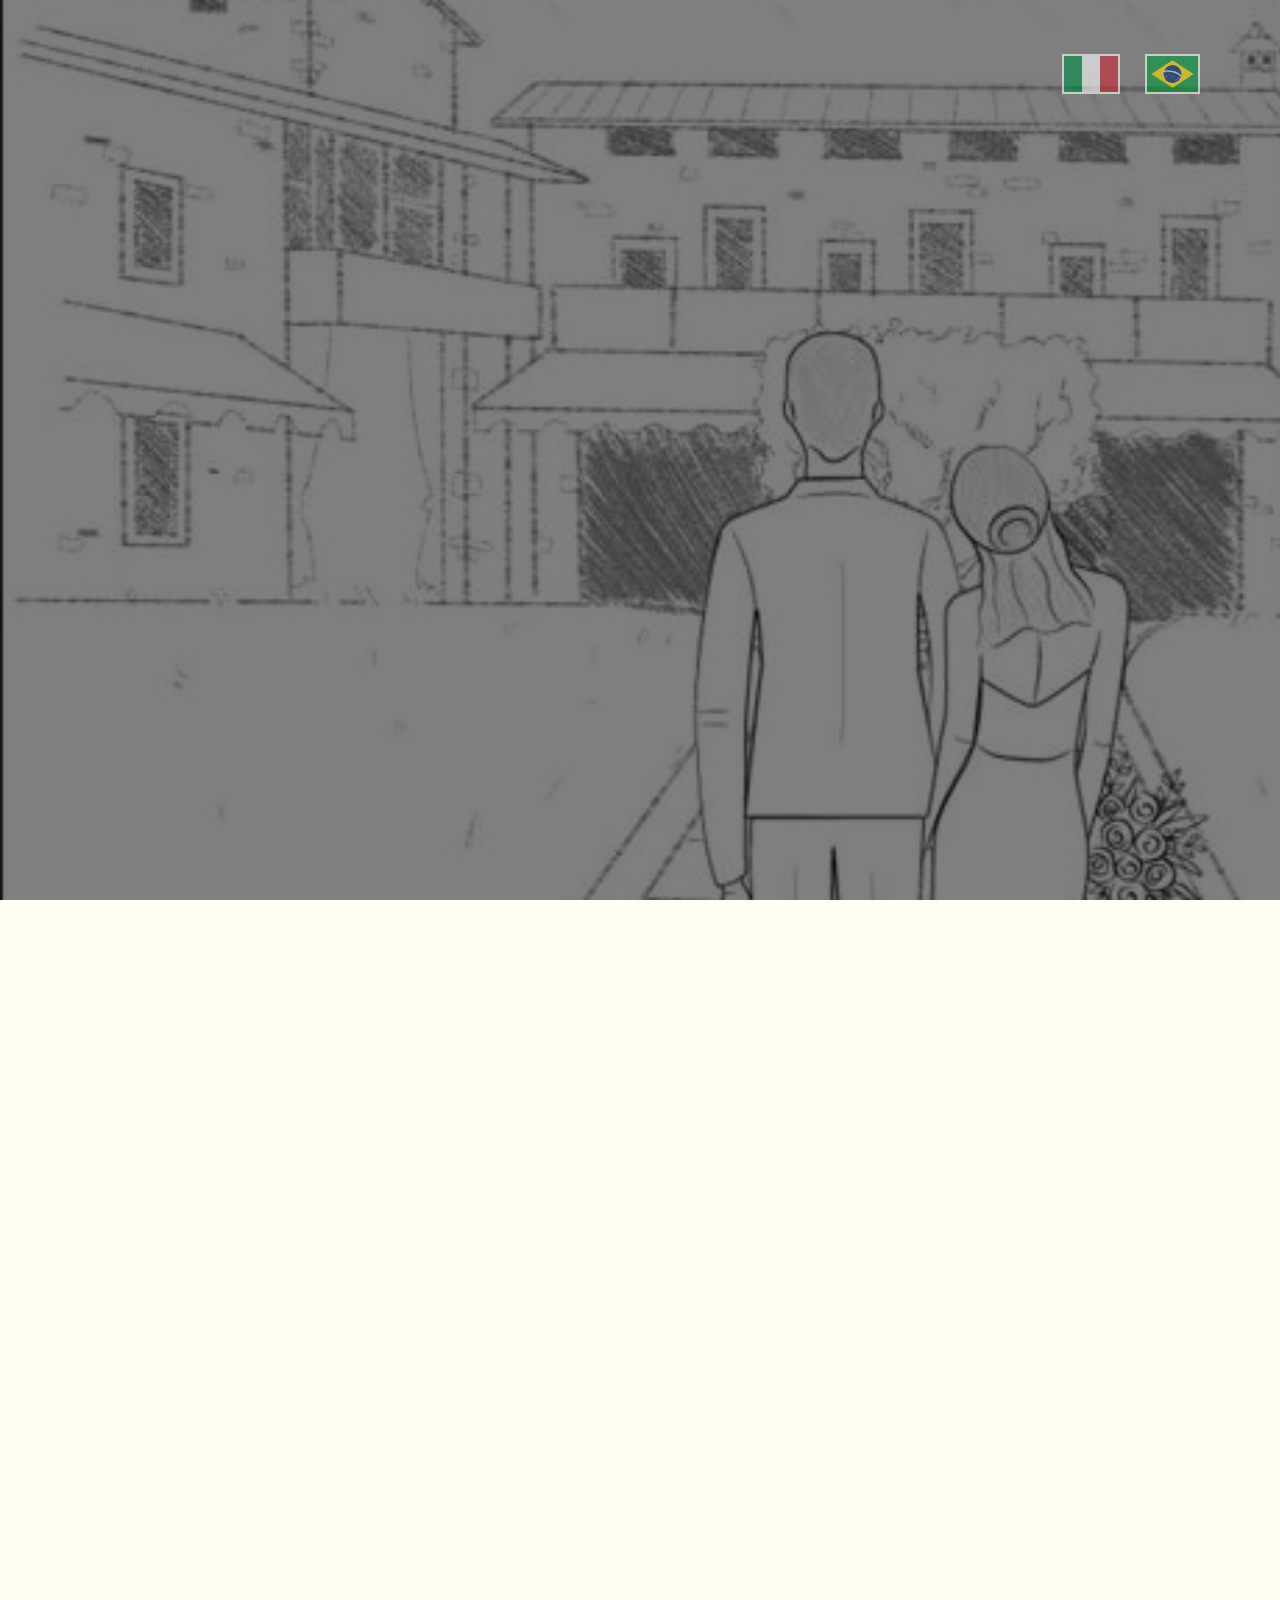
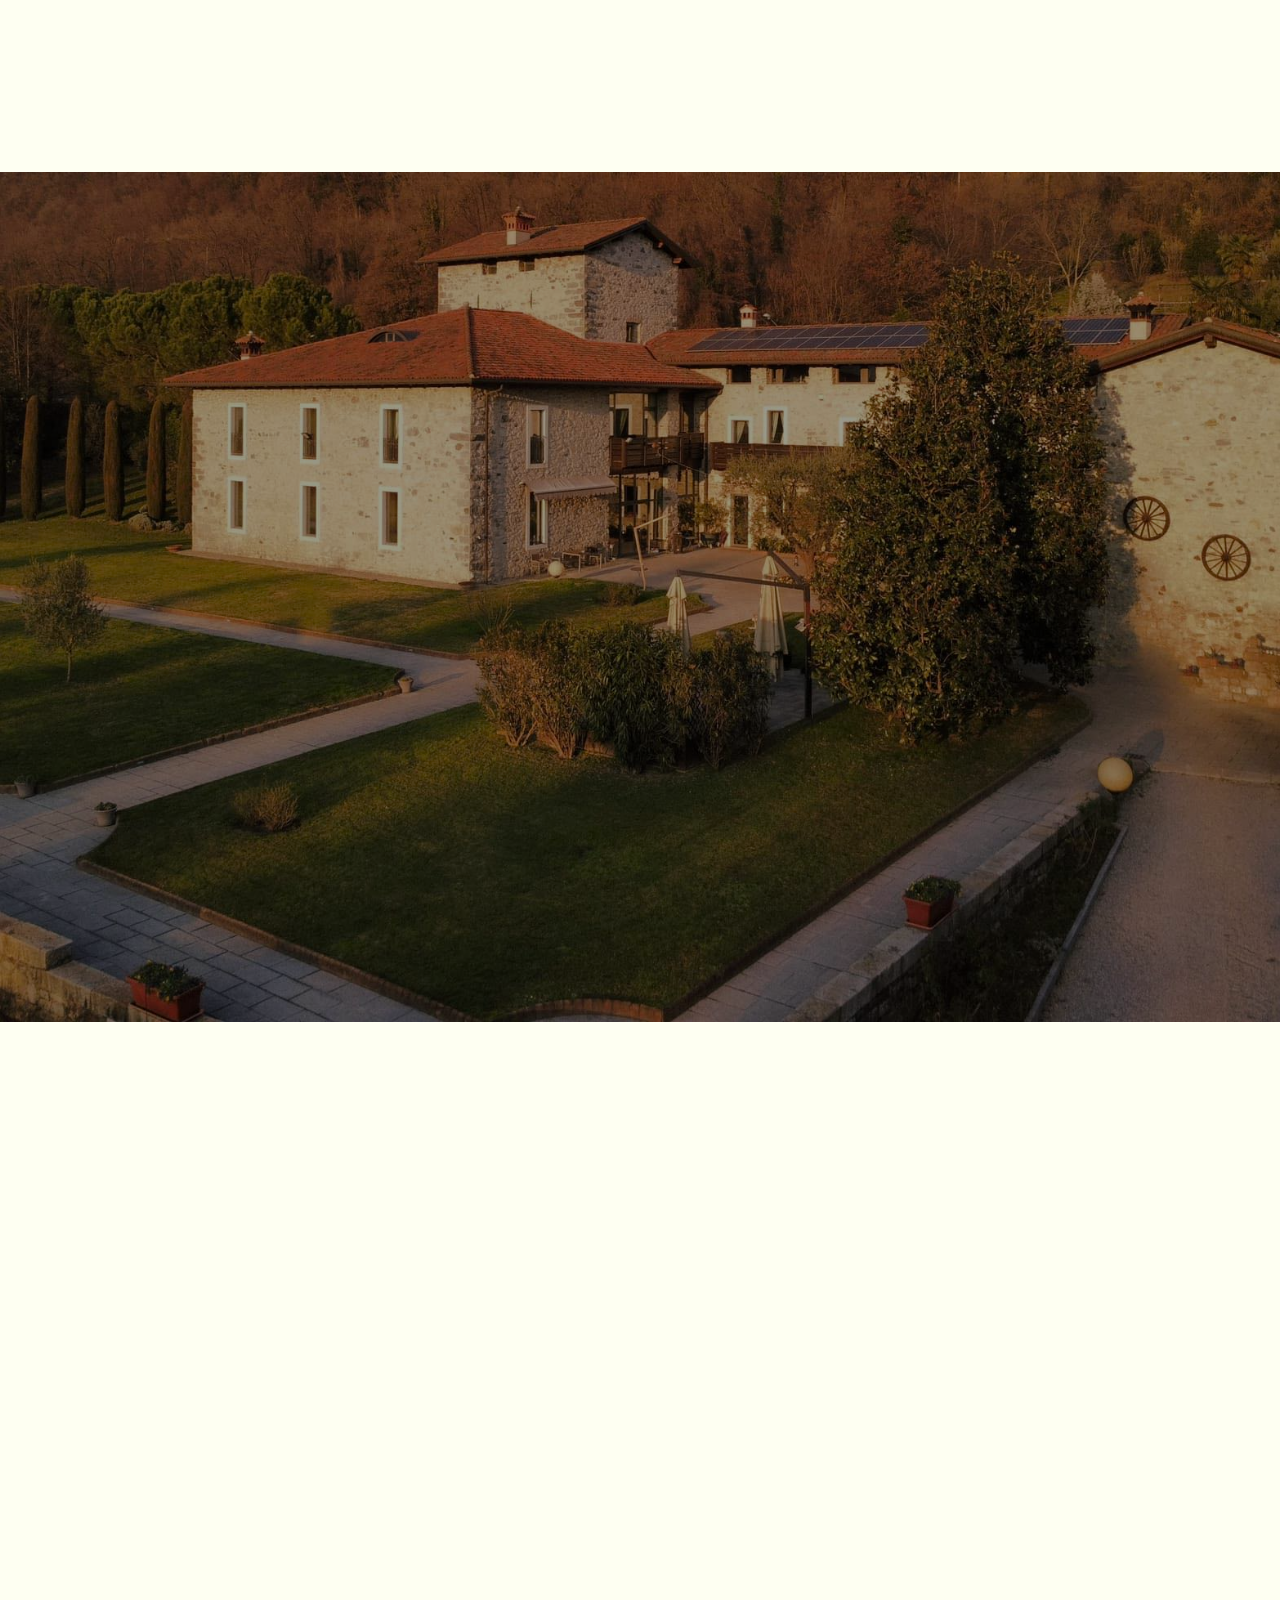
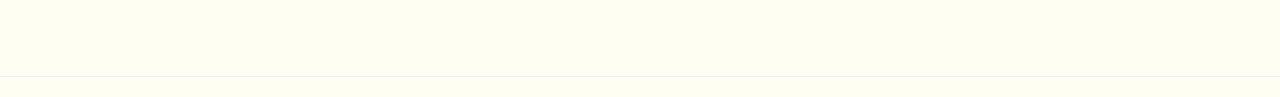
<file: index.html>
<!DOCTYPE html>
<html lang="it">
	<head>
	<meta charset="utf-8">
	<meta http-equiv="X-UA-Compatible" content="IE=edge">
	<title>Ale&Paula si sposano!</title>
	<meta name="viewport" content="width=device-width, initial-scale=1">

	<link rel="icon" type="image/svg" href="images/favicon.svg">

	<link href='https://fonts.googleapis.com/css?family=Work+Sans:400,300,600,400italic,700' rel='stylesheet' type='text/css'>
	<link href="https://fonts.googleapis.com/css?family=Sacramento" rel="stylesheet">
	
	<!-- Animate.css -->
	<link rel="stylesheet" href="css/animate.css">
	<!-- Icomoon Icon Fonts-->
	<link rel="stylesheet" href="css/icomoon.css">
	<!-- Bootstrap  -->
	<link rel="stylesheet" href="css/bootstrap.css">

	<!-- Magnific Popup -->
	<link rel="stylesheet" href="css/magnific-popup.css">

	<!-- Owl Carousel  -->
	<link rel="stylesheet" href="css/owl.carousel.min.css">
	<link rel="stylesheet" href="css/owl.theme.default.min.css">

	<!-- Theme style  -->
	<link rel="stylesheet" href="css/style.css">

	<!-- Modernizr JS -->
	<script src="js/modernizr-2.6.2.min.js"></script>

	</head>
	<body>
		
	<div class="fh5co-loader"></div>
	
	<div id="page">

	<nav class="fh5co-nav" role="navigation">
		<div class="container">
			<div class="row">
				<div class="col-xs-12 text-right menu-1">
					<ul>
						<li style="line-height: 60px;"><a href="index.html"><img style="border: 2px solid white; opacity: 0.6;" src="images/Italy-Flag.svg" height="40px"/></a></li>
						<li style="line-height: 60px;"><a href="br.html"><img style="border: 2px solid white; opacity: 0.6;" src="images/Brazil-Flag.svg" height="40px"/></a></li>
					</ul>
				</div>
			</div>
			
		</div>
	</nav>

	<header id="fh5co-header" class="fh5co-cover" role="banner" style="background-image:url(images/save-the-date2.jpeg);" data-stellar-background-ratio="0.5">
		<div class="overlay"></div>
		<div class="container">
			<div class="row">
				<div class="col-md-8 col-md-offset-2 text-center">
					<div class="display-t">
						<div class="display-tc animate-box" data-animate-effect="fadeIn">
							<h1>Ale &amp; Paula</h1>
							<h2>ci sposiamo!</h2>
							<div class="simply-countdown simply-countdown-one"></div>
							<p><a href="#event" class="btn btn-default btn-sm">Save the date</a></p>
						</div>
					</div>
				</div>
			</div>
		</div>
	</header>

	<div id="fh5co-couple">
		<div class="container">
			<div class="row">
				<div class="col-md-8 col-md-offset-2 text-center fh5co-heading animate-box">
					<h2>Olà!</h2>
					<p>Il nostro incontro</p>
				</div>
			</div>
			<div class="couple-wrap animate-box">
				<div class="couple-half">
					<div class="groom">
						<img src="images/ale.jpg" alt="groom" class="img-responsive">
					</div>
					<div class="desc-groom">
						<h3>Alessandro</h3>
						<p>La mia vita è cambiata in una serata tra amici, dove non avrei neanche dovuto esserci e dove non avrei mai immaginato di incontrare la persona che avrebbe rubato il mio cuore.
							Quel che doveva essere solo un tentativo per ottenere una bevuta gratis, si è trasformato in un incontro del destino.
							Un oceano di distanza non è bastato a tenerci lontani, e da quel momento non ci siamo mai separati, vicini o lontani che fossimo.
							E adesso siamo qua, a compiere un altro passo verso il nostro futuro insieme.</p>
					</div>
				</div>
				<p class="heart text-center"><i class="icon-heart2"></i></p>
				<div class="couple-half">
					<div class="bride">
						<img src="images/paula.jpg" alt="groom" class="img-responsive">
					</div>
					<div class="desc-bride">
						<h3>Anna Paula</h3>
						<p>Ero venuta in italia per studiare, per conquistare nuovi orizzonti, con una unica certezza: tagliate le radici, potevo andare dove il vento mi avrebbe portato.
							Ed ecco che la vita prende strade sorprendenti e in una serata a caso in un posto a caso ho conosciuto Lui. Io lavoravo, lui voleva con le sue dolce parole prendersi una birra gratis.
							Da un incontro improbabile è nato un amore prima impensato, e da volere stare in riva al mare facendo barche ho messo radici in mezzo alla pianura padana.
							Un amore che solo cresce mentre noi construiamo la nostra vita assieme.</p>
					</div>
				</div>
			</div>
		</div>
	</div>

	<div id="fh5co-event" class="fh5co-bg" style="background-image:url(images/casaforte.jpg);">
		<a name="event"></a>
		<div class="overlay"></div>
		<div class="container">
			<div class="row">
				<div class="col-md-8 col-md-offset-2 text-center fh5co-heading animate-box">
					<span>non mancate</span>
					<h2>Matrimonio</h2>
					<h3>31 Maggio 2024</h3>
				</div>
			</div>
			<div class="row">
				<div class="display-t">
					<div class="display-tc">
						<div class="col-md-10 col-md-offset-1">
							<div class="col-md-6 col-sm-6 text-center">
								<div class="event-wrap animate-box">
									<h3>Cerimonia</h3>
									<div class="event-col">
										<i class="icon-clock"></i>
										<span>15:00</span>
										<!-- <span>17:00</span> -->
									</div>
									<div class="event-col event-link">
										<a href="https://maps.app.goo.gl/RmM2Fb6D6FE3s1Ye7">
										<i class="icon-map"></i>
										<span>Chiesa di Sant'Eugenio</span>
										<span>Piazza Sant'Eugenio 1</span>
										<span>Concorezzo (MB)</span>
										</a>
									</div>
								</div>
							</div>
							<div class="col-md-6 col-sm-6 text-center">
								<div class="event-wrap animate-box">
									<h3>Ricevimento</h3>
									<div class="event-col">
										<i class="icon-clock"></i>
										<span>18:00</span>
										<!-- <span>23:00</span> -->
									</div>
									<div class="event-col event-link">
										<a href="https://maps.app.goo.gl/9uewD8T29b5sJJ2M7">
										<i class="icon-map"></i>
										<span>Casaforte di Bisone</span>
										<span>Via Bisone 17</span>
										<span>Bisone (BG)</span>
										</a>
									</div>
								</div>
							</div>
						</div>
					</div>
				</div>
			</div>
		</div>
	</div>

	<div id="fh5co-started">
		<div class="container">
			<div class="row animate-box">
				<div class="col-md-8 col-md-offset-2 text-center fh5co-heading">
					<h2>Manca poco....</h2>
					<p>Il grande giorno sta arrivando e siamo molto felici di avervi con noi. La giornata sarà doppiamente speciale
						perchè approfitteremo dell'occasione anche per battezzare la nostra piccola Alice.
						Vi ricordiamo di confermare la vostra presenza e farci sapere se avete qualche necessità speciale come allergie o intolleranze.
						Se invece voleste farci un regalo e contribuire al nostro futuro, trovate i riferimenti qua sotto.</p>
				</div>
			</div>
			<div class="row animate-box">
				<div class="col-md-12 col-md-offset-1">
					<div class="col-md-4 col-sm-4">
						<p class="contribution-header">SWIFT</p>
						<p class="contribution-value">MEDBITMMXXX</p>
						</p>
					</div>
					<div class="col-md-4 col-sm-4">
						<p class="contribution-header">IBAN</p>
						<p class="contribution-value">IT21T0306234210000002514050</p>
						</p>
					</div>
					<div class="col-md-4 col-sm-4">
						<p class="contribution-header">Intestato a</p>
						<p class="contribution-value">Alessandro Mariani<br>Anna Paula Figueiredo Vieira</p>
						</p>
					</div>
				</div>
			</div>
		</div>
	</div>

	<hr>
	
	</div>

	<div class="gototop js-top">
		<a href="#" class="js-gotop"><i class="icon-arrow-up"></i></a>
	</div>
	
	<!-- jQuery -->
	<script src="js/jquery.min.js"></script>
	<!-- jQuery Easing -->
	<script src="js/jquery.easing.1.3.js"></script>
	<!-- Bootstrap -->
	<script src="js/bootstrap.min.js"></script>
	<!-- Waypoints -->
	<script src="js/jquery.waypoints.min.js"></script>
	<!-- Carousel -->
	<script src="js/owl.carousel.min.js"></script>
	<!-- countTo -->
	<script src="js/jquery.countTo.js"></script>

	<!-- Stellar -->
	<script src="js/jquery.stellar.min.js"></script>
	<!-- Magnific Popup -->
	<script src="js/jquery.magnific-popup.min.js"></script>
	<script src="js/magnific-popup-options.js"></script>

	<!-- // <script src="https://cdnjs.cloudflare.com/ajax/libs/prism/0.0.1/prism.min.js"></script> -->
	<script src="js/simplyCountdown.js"></script>
	<!-- Main -->
	<script src="js/main.js"></script>

	</body>
</html>
</file>
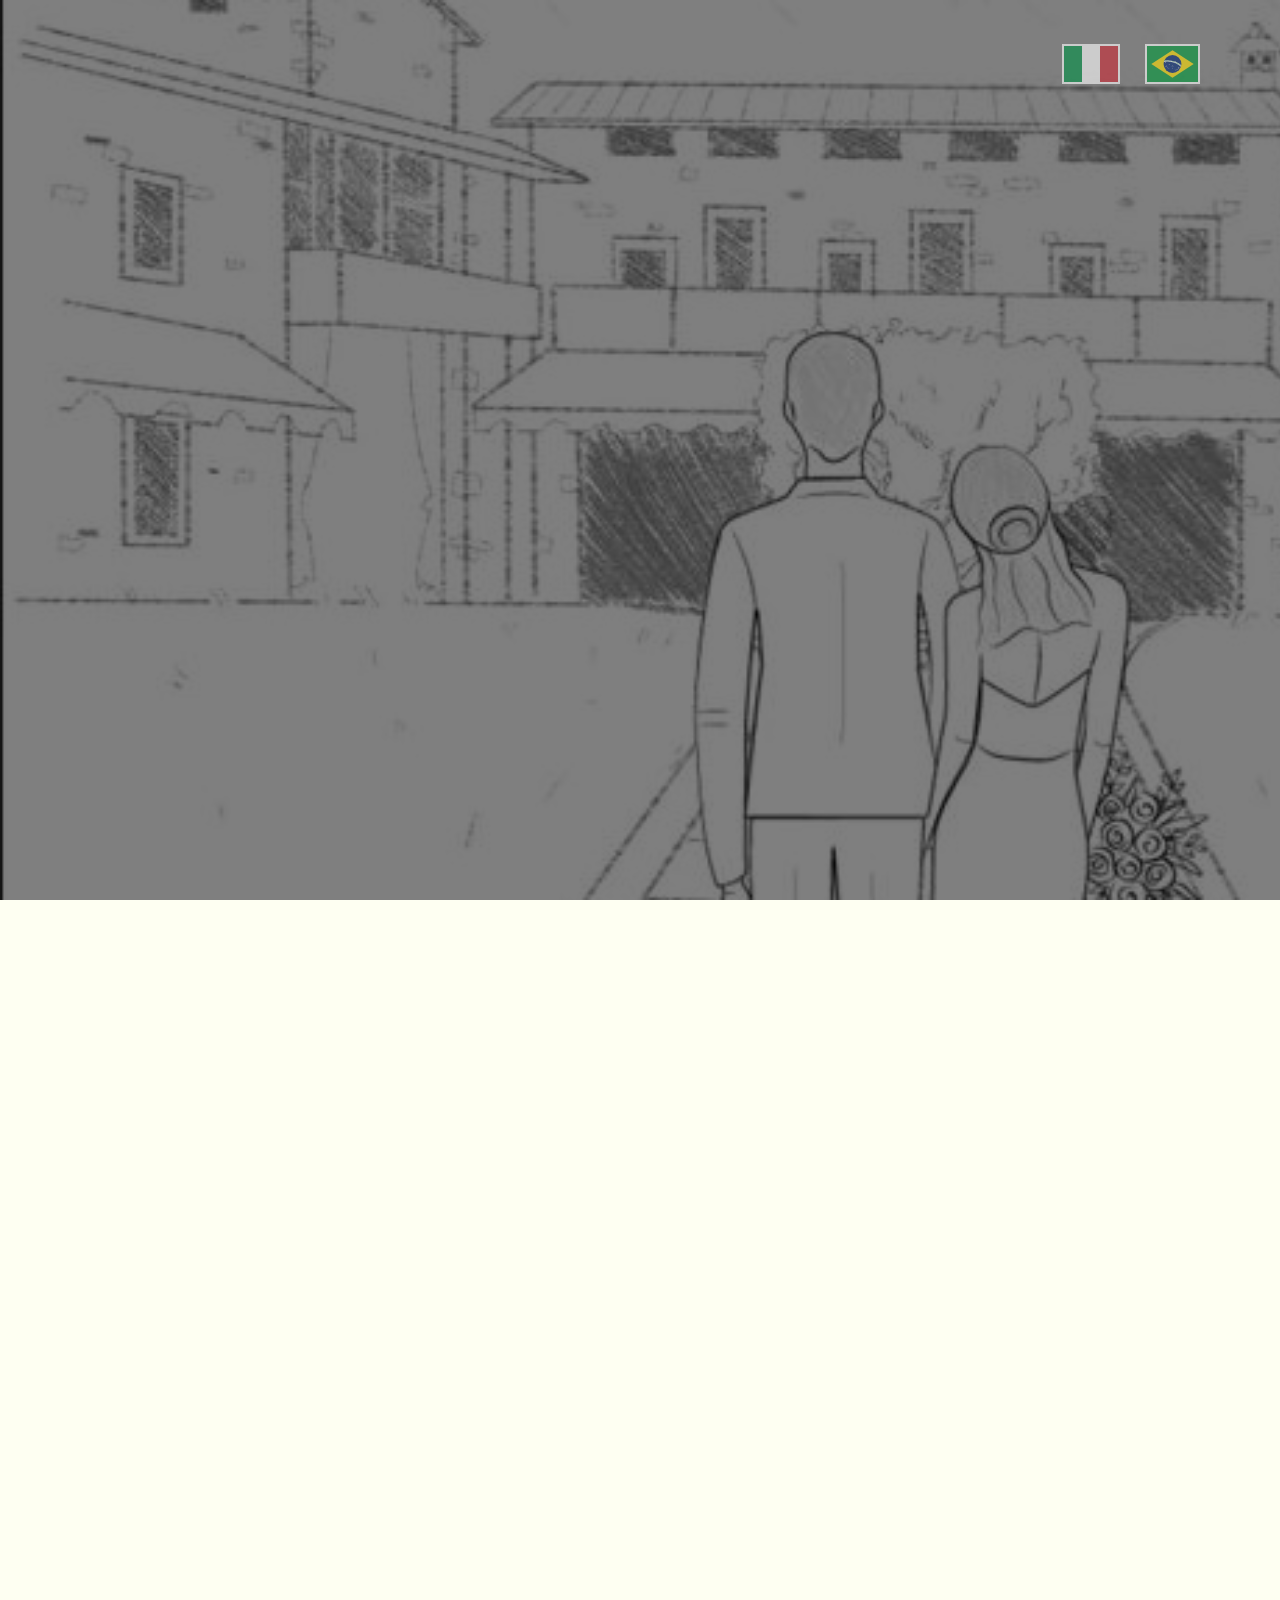
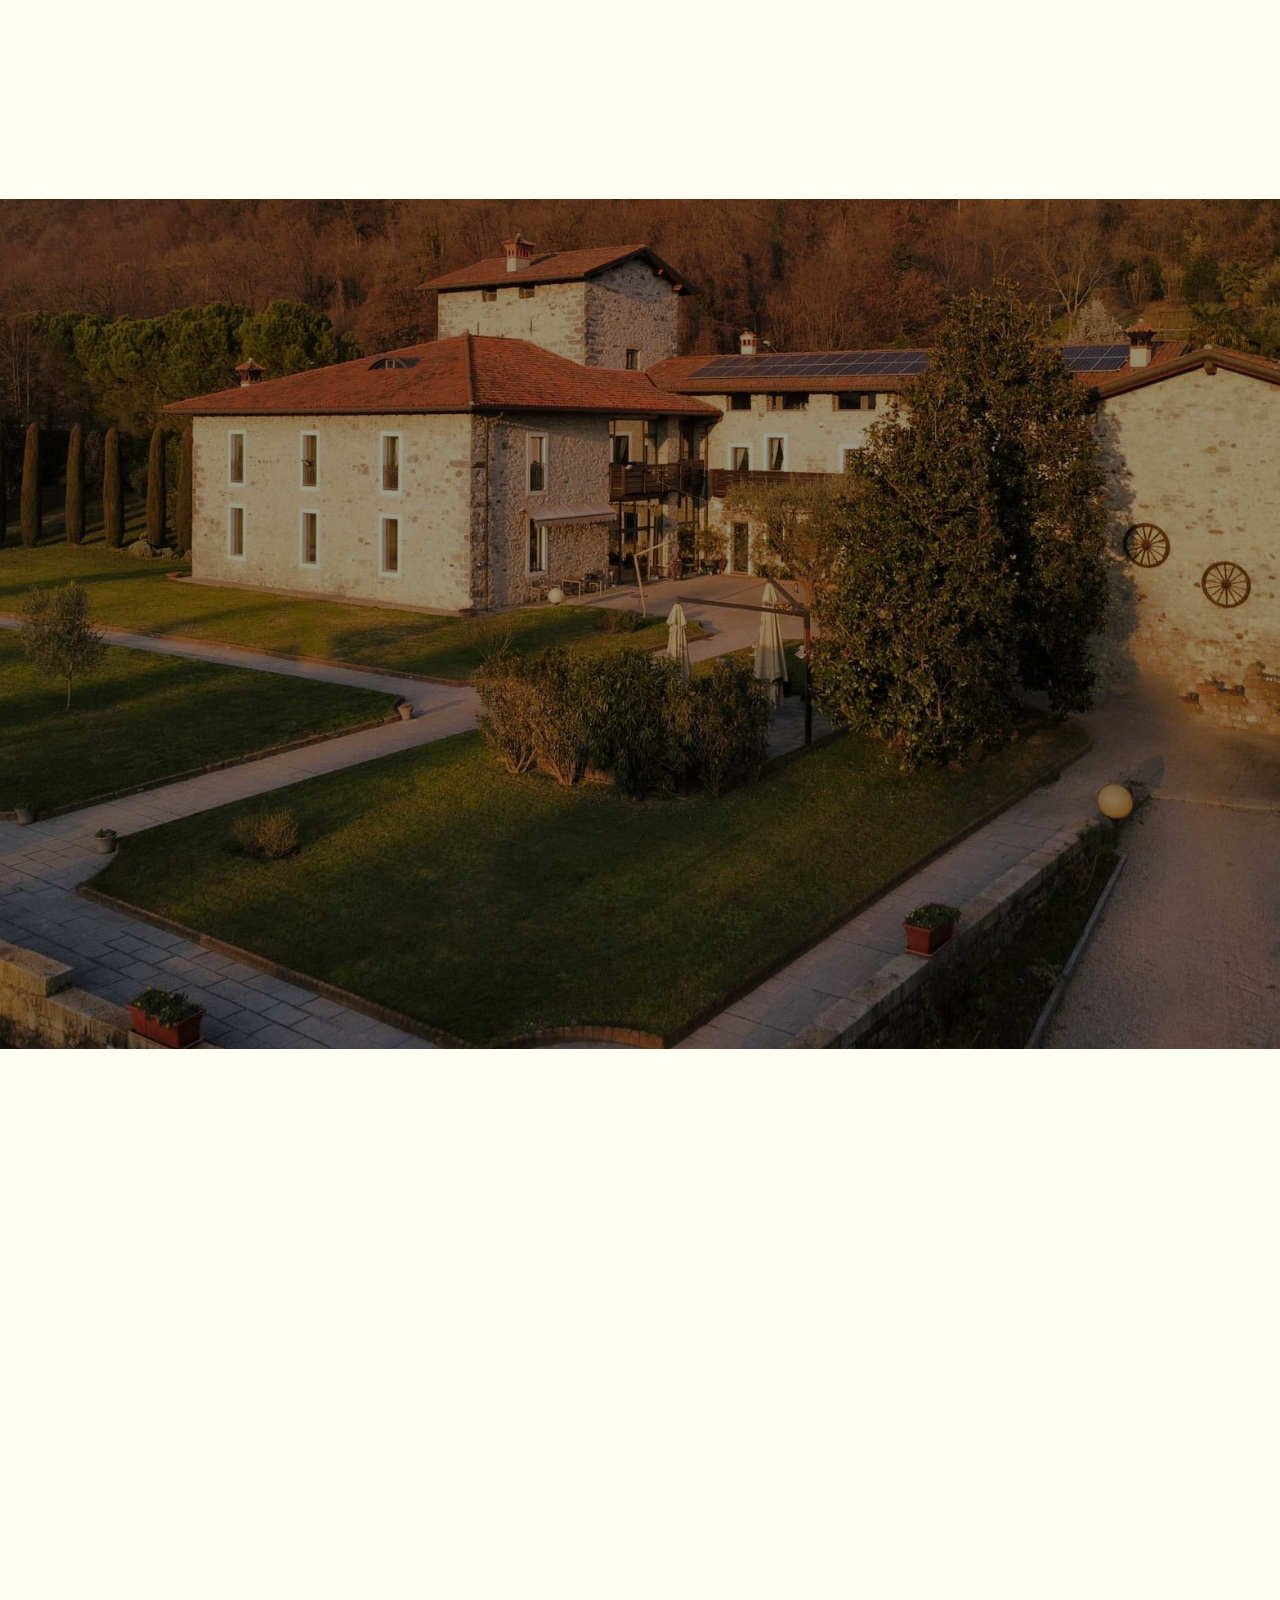
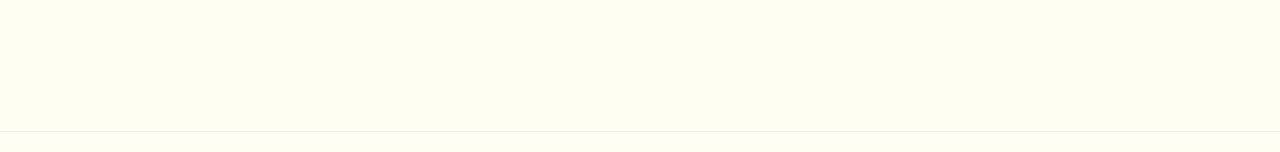
<file: br.html>
<!DOCTYPE html>
<html lang="pt-BR">
	<head>
	<meta charset="utf-8">
	<meta http-equiv="X-UA-Compatible" content="IE=edge">
	<title>Ale&Paula casam!</title>
	<meta name="viewport" content="width=device-width, initial-scale=1">

	<link rel="icon" type="image/svg" href="images/favicon.svg">

	<link href='https://fonts.googleapis.com/css?family=Work+Sans:400,300,600,400italic,700' rel='stylesheet' type='text/css'>
	<link href="https://fonts.googleapis.com/css?family=Sacramento" rel="stylesheet">
	
	<!-- Animate.css -->
	<link rel="stylesheet" href="css/animate.css">
	<!-- Icomoon Icon Fonts-->
	<link rel="stylesheet" href="css/icomoon.css">
	<!-- Bootstrap  -->
	<link rel="stylesheet" href="css/bootstrap.css">

	<!-- Magnific Popup -->
	<link rel="stylesheet" href="css/magnific-popup.css">

	<!-- Owl Carousel  -->
	<link rel="stylesheet" href="css/owl.carousel.min.css">
	<link rel="stylesheet" href="css/owl.theme.default.min.css">

	<!-- Theme style  -->
	<link rel="stylesheet" href="css/style.css">

	<!-- Modernizr JS -->
	<script src="js/modernizr-2.6.2.min.js"></script>

	</head>
	<body>
		
	<div class="fh5co-loader"></div>
	
	<div id="page">

	<nav class="fh5co-nav" role="navigation">
		<div class="container">
			<div class="row">
				<div class="col-xs-12 text-right menu-1">
					<ul>
						<li style="line-height: 40px;"><a href="index.html"><img style="border: 2px solid white; opacity: 0.6;" src="images/Italy-Flag.svg" height="40px"/></a></li>
						<li style="line-height: 40px;"><a href="br.html"><img style="border: 2px solid white; opacity: 0.6;" src="images/Brazil-Flag.svg" height="40px"/></a></li>
					</ul>
				</div>
			</div>
			
		</div>
	</nav>

	<header id="fh5co-header" class="fh5co-cover" role="banner" style="background-image:url(images/save-the-date2.jpeg);" data-stellar-background-ratio="0.5">
		<div class="overlay"></div>
		<div class="container">
			<div class="row">
				<div class="col-md-8 col-md-offset-2 text-center">
					<div class="display-t">
						<div class="display-tc animate-box" data-animate-effect="fadeIn">
							<h1>Ale &amp; Paula</h1>
							<h2>Vamos casar!</h2>
							<div class="simply-countdown simply-countdown-one"></div>
							<p><a href="#event" class="btn btn-default btn-sm">Save the date</a></p>
						</div>
					</div>
				</div>
			</div>
		</div>
	</header>

	<div id="fh5co-couple">
		<div class="container	">
			<div class="row">
				<div class="col-md-8 col-md-offset-2 text-center fh5co-heading animate-box">
					<h2>Olà!</h2>
					<p>E assim nos encontramos</p>
				</div>
			</div>
			<div class="couple-wrap animate-box">
				<div class="couple-half">
					<div class="groom">
						<img src="images/ale.jpg" alt="groom" class="img-responsive">
					</div>
					<div class="desc-groom">
						<h3>Alessandro</h3>
						<p>Minha vida mudou em uma noite entre amigos, quando eu nem deveria ter ido e onde nunca imaginei conhecer a pessoa que roubaria meu coração.
							O que deveria ser apenas uma tentativa de conseguir uma bebida grátis, se transformou em um encontro do destino.
							Um oceano de distância não foi suficiente para nos separar, e, daquele momento em diante, nunca mais nos afastamos, estando próximos ou distantes.
							E agora estamos aqui, dando mais um passo em direção ao nosso futuro juntos.</p>
					</div>
				</div>
				<p class="heart text-center"><i class="icon-heart2"></i></p>
				<div class="couple-half">
					<div class="bride">
						<img src="images/paula.jpg" alt="groom" class="img-responsive">
					</div>
					<div class="desc-bride">
						<h3>Anna Paula</h3>
						<p>Vim para a Itália para estudar, conquistar novos horizontes, com apenas uma certeza...: depois de cortadas as raízes que me prendiam à terra natal, poderia ir aonde o vento me levasse.
							Mas a vida toma rumos surpreendentes. Numa noite qualquer, em um lugar improvável, eu o conheci. Eu, trabalhando. Ele, na tentativa de ganhar uma cerveja grátis, usando todo o seu charme.
							De um encontro inesperado, nasceu um amor antes impensado, e da vontade de estar à beira-mar fazendo barcos, criei raízes no meio da Pianura Padana.
							Um amor que só cresce à medida que construímos nossas vidas juntos.</p>
					</div>
				</div>
			</div>
		</div>
	</div>

	<div id="fh5co-event" class="fh5co-bg" style="background-image:url(images/casaforte.jpg);">
		<a name="event"></a>
		<div class="overlay"></div>
		<div class="container">
			<div class="row">
				<div class="col-md-8 col-md-offset-2 text-center fh5co-heading animate-box">
					<span>não perca</span>
					<h2>Casamento</h2>
					<h3>31 de Maio 2024</h3>
				</div>
			</div>
			<div class="row">
				<div class="display-t">
					<div class="display-tc">
						<div class="col-md-10 col-md-offset-1">
							<div class="col-md-6 col-sm-6 text-center">
								<div class="event-wrap animate-box">
									<h3>Cerimonia</h3>
									<div class="event-col">
										<i class="icon-clock"></i>
										<span>15:00</span>
										<!-- <span>17:00</span> -->
									</div>
									<div class="event-col event-link">
										<a href="https://maps.app.goo.gl/RmM2Fb6D6FE3s1Ye7">
										<i class="icon-map"></i>
										<span>Igreja de Santo Eugenio</span>
										<span>Praça Sant'Eugenio 1</span>
										<span>Concorezzo (MB)</span>
										</a>
									</div>
								</div>
							</div>
							<div class="col-md-6 col-sm-6 text-center">
								<div class="event-wrap animate-box">
									<h3>recepção</h3>
									<div class="event-col">
										<i class="icon-clock"></i>
										<span>18:00</span>
										<!-- <span>23:00</span> -->
									</div>
									<div class="event-col event-link">
										<a href="https://maps.app.goo.gl/9uewD8T29b5sJJ2M7">
										<i class="icon-map"></i>
										<span>Casaforte di Bisone</span>
										<span>Via Bisone 17</span>
										<span>Bisone (BG)</span>
										</a>
									</div>
								</div>
							</div>
						</div>
					</div>
				</div>
			</div>
		</div>
	</div>

	<div id="fh5co-started">
		<div class="container">
			<div class="row animate-box">
				<div class="col-md-8 col-md-offset-2 text-center fh5co-heading">
					<h2>Falta pouco...</h2>
					<p>O grande dia está chegando e estamos muito felizes em ter você conosco. Aproveitaremos a ocasião do casamento para batizar a nossa Alice.
						Lembramos a você da necessidade de confirmar a sua presença e nos avisar caso tenha alguma necessidade especial, como alergias ou intolerâncias.
						Caso pense em nos presentear e contribuir com o nosso futuro, abaixo você pode encontrar as nossas coordenadas bancaria. Agradecemos o carinho desde já.</p>
				</div>
			</div>
			<div class="row animate-box">
				<div class="col-md-12 col-md-offset-1">
					<div class="col-md-4 col-sm-4">
						<p class="contribution-header">SWIFT</p>
						<p class="contribution-value">MEDBITMMXXX</p>
						</p>
					</div>
					<div class="col-md-4 col-sm-4">
						<p class="contribution-header">IBAN</p>
						<p class="contribution-value">IT21T0306234210000002514050</p>
						</p>
					</div>
					<div class="col-md-4 col-sm-4">
						<p class="contribution-header">Titular</p>
						<p class="contribution-value">Alessandro Mariani<br>Anna Paula Figueiredo Vieira</p>
						</p>
					</div>
				</div>
			</div>
		</div>
	</div>

	<hr>
	
	</div>

	<div class="gototop js-top">
		<a href="#" class="js-gotop"><i class="icon-arrow-up"></i></a>
	</div>
	
	<!-- jQuery -->
	<script src="js/jquery.min.js"></script>
	<!-- jQuery Easing -->
	<script src="js/jquery.easing.1.3.js"></script>
	<!-- Bootstrap -->
	<script src="js/bootstrap.min.js"></script>
	<!-- Waypoints -->
	<script src="js/jquery.waypoints.min.js"></script>
	<!-- Carousel -->
	<script src="js/owl.carousel.min.js"></script>
	<!-- countTo -->
	<script src="js/jquery.countTo.js"></script>

	<!-- Stellar -->
	<script src="js/jquery.stellar.min.js"></script>
	<!-- Magnific Popup -->
	<script src="js/jquery.magnific-popup.min.js"></script>
	<script src="js/magnific-popup-options.js"></script>

	<!-- // <script src="https://cdnjs.cloudflare.com/ajax/libs/prism/0.0.1/prism.min.js"></script> -->
	<script src="js/simplyCountdown.js"></script>
	<!-- Main -->
	<script src="js/main.js"></script>

	</body>
</html>
</file>
<file: css/icomoon.css>
@font-face {
  font-family: 'icomoon';
  src:  url('../fonts/icomoon/icomoon.eot?6iuir');
  src:  url('../fonts/icomoon/icomoon.eot?6iuir#iefix') format('embedded-opentype'),
    url('../fonts/icomoon/icomoon.ttf?6iuir') format('truetype'),
    url('../fonts/icomoon/icomoon.woff?6iuir') format('woff'),
    url('../fonts/icomoon/icomoon.svg?6iuir#icomoon') format('svg');
  font-weight: normal;
  font-style: normal;
}

[class^="icon-"], [class*=" icon-"] {
  /* use !important to prevent issues with browser extensions that change fonts */
  font-family: 'icomoon' !important;
  speak: none;
  font-style: normal;
  font-weight: normal;
  font-variant: normal;
  text-transform: none;
  line-height: 1;

  /* Better Font Rendering =========== */
  -webkit-font-smoothing: antialiased;
  -moz-osx-font-smoothing: grayscale;
}

.icon-eye:before {
  content: "\e000";
}
.icon-paper-clip:before {
  content: "\e001";
}
.icon-mail:before {
  content: "\e002";
}
.icon-toggle:before {
  content: "\e003";
}
.icon-layout:before {
  content: "\e004";
}
.icon-link:before {
  content: "\e005";
}
.icon-bell:before {
  content: "\e006";
}
.icon-lock:before {
  content: "\e007";
}
.icon-unlock:before {
  content: "\e008";
}
.icon-ribbon:before {
  content: "\e009";
}
.icon-image:before {
  content: "\e010";
}
.icon-signal:before {
  content: "\e011";
}
.icon-target:before {
  content: "\e012";
}
.icon-clipboard:before {
  content: "\e013";
}
.icon-clock:before {
  content: "\e014";
}
.icon-watch:before {
  content: "\e015";
}
.icon-air-play:before {
  content: "\e016";
}
.icon-camera:before {
  content: "\e017";
}
.icon-video:before {
  content: "\e018";
}
.icon-disc:before {
  content: "\e019";
}
.icon-printer:before {
  content: "\e020";
}
.icon-monitor:before {
  content: "\e021";
}
.icon-server:before {
  content: "\e022";
}
.icon-cog:before {
  content: "\e023";
}
.icon-heart:before {
  content: "\e024";
}
.icon-paragraph:before {
  content: "\e025";
}
.icon-align-justify:before {
  content: "\e026";
}
.icon-align-left:before {
  content: "\e027";
}
.icon-align-center:before {
  content: "\e028";
}
.icon-align-right:before {
  content: "\e029";
}
.icon-book:before {
  content: "\e030";
}
.icon-layers:before {
  content: "\e031";
}
.icon-stack:before {
  content: "\e032";
}
.icon-stack-2:before {
  content: "\e033";
}
.icon-paper:before {
  content: "\e034";
}
.icon-paper-stack:before {
  content: "\e035";
}
.icon-search:before {
  content: "\e036";
}
.icon-zoom-in:before {
  content: "\e037";
}
.icon-zoom-out:before {
  content: "\e038";
}
.icon-reply:before {
  content: "\e039";
}
.icon-circle-plus:before {
  content: "\e040";
}
.icon-circle-minus:before {
  content: "\e041";
}
.icon-circle-check:before {
  content: "\e042";
}
.icon-circle-cross:before {
  content: "\e043";
}
.icon-square-plus:before {
  content: "\e044";
}
.icon-square-minus:before {
  content: "\e045";
}
.icon-square-check:before {
  content: "\e046";
}
.icon-square-cross:before {
  content: "\e047";
}
.icon-microphone:before {
  content: "\e048";
}
.icon-record:before {
  content: "\e049";
}
.icon-skip-back:before {
  content: "\e050";
}
.icon-rewind:before {
  content: "\e051";
}
.icon-play:before {
  content: "\e052";
}
.icon-pause:before {
  content: "\e053";
}
.icon-stop:before {
  content: "\e054";
}
.icon-fast-forward:before {
  content: "\e055";
}
.icon-skip-forward:before {
  content: "\e056";
}
.icon-shuffle:before {
  content: "\e057";
}
.icon-repeat:before {
  content: "\e058";
}
.icon-folder:before {
  content: "\e059";
}
.icon-umbrella:before {
  content: "\e060";
}
.icon-moon:before {
  content: "\e061";
}
.icon-thermometer:before {
  content: "\e062";
}
.icon-drop:before {
  content: "\e063";
}
.icon-sun:before {
  content: "\e064";
}
.icon-cloud:before {
  content: "\e065";
}
.icon-cloud-upload:before {
  content: "\e066";
}
.icon-cloud-download:before {
  content: "\e067";
}
.icon-upload:before {
  content: "\e068";
}
.icon-download:before {
  content: "\e069";
}
.icon-location:before {
  content: "\e070";
}
.icon-location-2:before {
  content: "\e071";
}
.icon-map:before {
  content: "\e072";
}
.icon-battery:before {
  content: "\e073";
}
.icon-head:before {
  content: "\e074";
}
.icon-briefcase:before {
  content: "\e075";
}
.icon-speech-bubble:before {
  content: "\e076";
}
.icon-anchor:before {
  content: "\e077";
}
.icon-globe:before {
  content: "\e078";
}
.icon-box:before {
  content: "\e079";
}
.icon-reload:before {
  content: "\e080";
}
.icon-share:before {
  content: "\e081";
}
.icon-marquee:before {
  content: "\e082";
}
.icon-marquee-plus:before {
  content: "\e083";
}
.icon-marquee-minus:before {
  content: "\e084";
}
.icon-tag:before {
  content: "\e085";
}
.icon-power:before {
  content: "\e086";
}
.icon-command:before {
  content: "\e087";
}
.icon-alt:before {
  content: "\e088";
}
.icon-esc:before {
  content: "\e089";
}
.icon-bar-graph:before {
  content: "\e090";
}
.icon-bar-graph-2:before {
  content: "\e091";
}
.icon-pie-graph:before {
  content: "\e092";
}
.icon-star:before {
  content: "\e093";
}
.icon-arrow-left:before {
  content: "\e094";
}
.icon-arrow-right:before {
  content: "\e095";
}
.icon-arrow-up:before {
  content: "\e096";
}
.icon-arrow-down:before {
  content: "\e097";
}
.icon-volume:before {
  content: "\e098";
}
.icon-mute:before {
  content: "\e099";
}
.icon-content-right:before {
  content: "\e100";
}
.icon-content-left:before {
  content: "\e101";
}
.icon-grid:before {
  content: "\e102";
}
.icon-grid-2:before {
  content: "\e103";
}
.icon-columns:before {
  content: "\e104";
}
.icon-loader:before {
  content: "\e105";
}
.icon-bag:before {
  content: "\e106";
}
.icon-ban:before {
  content: "\e107";
}
.icon-flag:before {
  content: "\e108";
}
.icon-trash:before {
  content: "\e109";
}
.icon-expand:before {
  content: "\e110";
}
.icon-contract:before {
  content: "\e111";
}
.icon-maximize:before {
  content: "\e112";
}
.icon-minimize:before {
  content: "\e113";
}
.icon-plus:before {
  content: "\e114";
}
.icon-minus:before {
  content: "\e115";
}
.icon-check:before {
  content: "\e116";
}
.icon-cross:before {
  content: "\e117";
}
.icon-move:before {
  content: "\e118";
}
.icon-delete:before {
  content: "\e119";
}
.icon-menu:before {
  content: "\e120";
}
.icon-archive:before {
  content: "\e121";
}
.icon-inbox:before {
  content: "\e122";
}
.icon-outbox:before {
  content: "\e123";
}
.icon-file:before {
  content: "\e124";
}
.icon-file-add:before {
  content: "\e125";
}
.icon-file-subtract:before {
  content: "\e126";
}
.icon-help:before {
  content: "\e127";
}
.icon-open:before {
  content: "\e128";
}
.icon-ellipsis:before {
  content: "\e129";
}
.icon-add-to-list:before {
  content: "\e900";
}
.icon-classic-computer:before {
  content: "\e901";
}
.icon-controller-fast-backward:before {
  content: "\e902";
}
.icon-creative-commons-attribution:before {
  content: "\e903";
}
.icon-creative-commons-noderivs:before {
  content: "\e904";
}
.icon-creative-commons-noncommercial-eu:before {
  content: "\e905";
}
.icon-creative-commons-noncommercial-us:before {
  content: "\e906";
}
.icon-creative-commons-public-domain:before {
  content: "\e907";
}
.icon-creative-commons-remix:before {
  content: "\e908";
}
.icon-creative-commons-share:before {
  content: "\e909";
}
.icon-creative-commons-sharealike:before {
  content: "\e90a";
}
.icon-creative-commons:before {
  content: "\e90b";
}
.icon-document-landscape:before {
  content: "\e90c";
}
.icon-remove-user:before {
  content: "\e90d";
}
.icon-warning:before {
  content: "\e90e";
}
.icon-arrow-bold-down:before {
  content: "\e90f";
}
.icon-arrow-bold-left:before {
  content: "\e910";
}
.icon-arrow-bold-right:before {
  content: "\e911";
}
.icon-arrow-bold-up:before {
  content: "\e912";
}
.icon-arrow-down2:before {
  content: "\e913";
}
.icon-arrow-left2:before {
  content: "\e914";
}
.icon-arrow-long-down:before {
  content: "\e915";
}
.icon-arrow-long-left:before {
  content: "\e916";
}
.icon-arrow-long-right:before {
  content: "\e917";
}
.icon-arrow-long-up:before {
  content: "\e918";
}
.icon-arrow-right2:before {
  content: "\e919";
}
.icon-arrow-up2:before {
  content: "\e91a";
}
.icon-arrow-with-circle-down:before {
  content: "\e91b";
}
.icon-arrow-with-circle-left:before {
  content: "\e91c";
}
.icon-arrow-with-circle-right:before {
  content: "\e91d";
}
.icon-arrow-with-circle-up:before {
  content: "\e91e";
}
.icon-bookmark:before {
  content: "\e91f";
}
.icon-bookmarks:before {
  content: "\e920";
}
.icon-chevron-down:before {
  content: "\e921";
}
.icon-chevron-left:before {
  content: "\e922";
}
.icon-chevron-right:before {
  content: "\e923";
}
.icon-chevron-small-down:before {
  content: "\e924";
}
.icon-chevron-small-left:before {
  content: "\e925";
}
.icon-chevron-small-right:before {
  content: "\e926";
}
.icon-chevron-small-up:before {
  content: "\e927";
}
.icon-chevron-thin-down:before {
  content: "\e928";
}
.icon-chevron-thin-left:before {
  content: "\e929";
}
.icon-chevron-thin-right:before {
  content: "\e92a";
}
.icon-chevron-thin-up:before {
  content: "\e92b";
}
.icon-chevron-up:before {
  content: "\e92c";
}
.icon-chevron-with-circle-down:before {
  content: "\e92d";
}
.icon-chevron-with-circle-left:before {
  content: "\e92e";
}
.icon-chevron-with-circle-right:before {
  content: "\e92f";
}
.icon-chevron-with-circle-up:before {
  content: "\e930";
}
.icon-cloud2:before {
  content: "\e931";
}
.icon-controller-fast-forward:before {
  content: "\e932";
}
.icon-controller-jump-to-start:before {
  content: "\e933";
}
.icon-controller-next:before {
  content: "\e934";
}
.icon-controller-paus:before {
  content: "\e935";
}
.icon-controller-play:before {
  content: "\e936";
}
.icon-controller-record:before {
  content: "\e937";
}
.icon-controller-stop:before {
  content: "\e938";
}
.icon-controller-volume:before {
  content: "\e939";
}
.icon-dot-single:before {
  content: "\e93a";
}
.icon-dots-three-horizontal:before {
  content: "\e93b";
}
.icon-dots-three-vertical:before {
  content: "\e93c";
}
.icon-dots-two-horizontal:before {
  content: "\e93d";
}
.icon-dots-two-vertical:before {
  content: "\e93e";
}
.icon-download2:before {
  content: "\e93f";
}
.icon-emoji-flirt:before {
  content: "\e940";
}
.icon-flow-branch:before {
  content: "\e941";
}
.icon-flow-cascade:before {
  content: "\e942";
}
.icon-flow-line:before {
  content: "\e943";
}
.icon-flow-parallel:before {
  content: "\e944";
}
.icon-flow-tree:before {
  content: "\e945";
}
.icon-install:before {
  content: "\e946";
}
.icon-layers2:before {
  content: "\e947";
}
.icon-open-book:before {
  content: "\e948";
}
.icon-resize-100:before {
  content: "\e949";
}
.icon-resize-full-screen:before {
  content: "\e94a";
}
.icon-save:before {
  content: "\e94b";
}
.icon-select-arrows:before {
  content: "\e94c";
}
.icon-sound-mute:before {
  content: "\e94d";
}
.icon-sound:before {
  content: "\e94e";
}
.icon-trash2:before {
  content: "\e94f";
}
.icon-triangle-down:before {
  content: "\e950";
}
.icon-triangle-left:before {
  content: "\e951";
}
.icon-triangle-right:before {
  content: "\e952";
}
.icon-triangle-up:before {
  content: "\e953";
}
.icon-uninstall:before {
  content: "\e954";
}
.icon-upload-to-cloud:before {
  content: "\e955";
}
.icon-upload2:before {
  content: "\e956";
}
.icon-add-user:before {
  content: "\e957";
}
.icon-address:before {
  content: "\e958";
}
.icon-adjust:before {
  content: "\e959";
}
.icon-air:before {
  content: "\e95a";
}
.icon-aircraft-landing:before {
  content: "\e95b";
}
.icon-aircraft-take-off:before {
  content: "\e95c";
}
.icon-aircraft:before {
  content: "\e95d";
}
.icon-align-bottom:before {
  content: "\e95e";
}
.icon-align-horizontal-middle:before {
  content: "\e95f";
}
.icon-align-left2:before {
  content: "\e960";
}
.icon-align-right2:before {
  content: "\e961";
}
.icon-align-top:before {
  content: "\e962";
}
.icon-align-vertical-middle:before {
  content: "\e963";
}
.icon-archive2:before {
  content: "\e964";
}
.icon-area-graph:before {
  content: "\e965";
}
.icon-attachment:before {
  content: "\e966";
}
.icon-awareness-ribbon:before {
  content: "\e967";
}
.icon-back-in-time:before {
  content: "\e968";
}
.icon-back:before {
  content: "\e969";
}
.icon-bar-graph2:before {
  content: "\e96a";
}
.icon-battery2:before {
  content: "\e96b";
}
.icon-beamed-note:before {
  content: "\e96c";
}
.icon-bell2:before {
  content: "\e96d";
}
.icon-blackboard:before {
  content: "\e96e";
}
.icon-block:before {
  content: "\e96f";
}
.icon-book2:before {
  content: "\e970";
}
.icon-bowl:before {
  content: "\e971";
}
.icon-box2:before {
  content: "\e972";
}
.icon-briefcase2:before {
  content: "\e973";
}
.icon-browser:before {
  content: "\e974";
}
.icon-brush:before {
  content: "\e975";
}
.icon-bucket:before {
  content: "\e976";
}
.icon-cake:before {
  content: "\e977";
}
.icon-calculator:before {
  content: "\e978";
}
.icon-calendar:before {
  content: "\e979";
}
.icon-camera2:before {
  content: "\e97a";
}
.icon-ccw:before {
  content: "\e97b";
}
.icon-chat:before {
  content: "\e97c";
}
.icon-check2:before {
  content: "\e97d";
}
.icon-circle-with-cross:before {
  content: "\e97e";
}
.icon-circle-with-minus:before {
  content: "\e97f";
}
.icon-circle-with-plus:before {
  content: "\e980";
}
.icon-circle:before {
  content: "\e981";
}
.icon-circular-graph:before {
  content: "\e982";
}
.icon-clapperboard:before {
  content: "\e983";
}
.icon-clipboard2:before {
  content: "\e984";
}
.icon-clock2:before {
  content: "\e985";
}
.icon-code:before {
  content: "\e986";
}
.icon-cog2:before {
  content: "\e987";
}
.icon-colours:before {
  content: "\e988";
}
.icon-compass:before {
  content: "\e989";
}
.icon-copy:before {
  content: "\e98a";
}
.icon-credit-card:before {
  content: "\e98b";
}
.icon-credit:before {
  content: "\e98c";
}
.icon-cross2:before {
  content: "\e98d";
}
.icon-cup:before {
  content: "\e98e";
}
.icon-cw:before {
  content: "\e98f";
}
.icon-cycle:before {
  content: "\e990";
}
.icon-database:before {
  content: "\e991";
}
.icon-dial-pad:before {
  content: "\e992";
}
.icon-direction:before {
  content: "\e993";
}
.icon-document:before {
  content: "\e994";
}
.icon-documents:before {
  content: "\e995";
}
.icon-drink:before {
  content: "\e996";
}
.icon-drive:before {
  content: "\e997";
}
.icon-drop2:before {
  content: "\e998";
}
.icon-edit:before {
  content: "\e999";
}
.icon-email:before {
  content: "\e99a";
}
.icon-emoji-happy:before {
  content: "\e99b";
}
.icon-emoji-neutral:before {
  content: "\e99c";
}
.icon-emoji-sad:before {
  content: "\e99d";
}
.icon-erase:before {
  content: "\e99e";
}
.icon-eraser:before {
  content: "\e99f";
}
.icon-export:before {
  content: "\e9a0";
}
.icon-eye2:before {
  content: "\e9a1";
}
.icon-feather:before {
  content: "\e9a2";
}
.icon-flag2:before {
  content: "\e9a3";
}
.icon-flash:before {
  content: "\e9a4";
}
.icon-flashlight:before {
  content: "\e9a5";
}
.icon-flat-brush:before {
  content: "\e9a6";
}
.icon-folder-images:before {
  content: "\e9a7";
}
.icon-folder-music:before {
  content: "\e9a8";
}
.icon-folder-video:before {
  content: "\e9a9";
}
.icon-folder2:before {
  content: "\e9aa";
}
.icon-forward:before {
  content: "\e9ab";
}
.icon-funnel:before {
  content: "\e9ac";
}
.icon-game-controller:before {
  content: "\e9ad";
}
.icon-gauge:before {
  content: "\e9ae";
}
.icon-globe2:before {
  content: "\e9af";
}
.icon-graduation-cap:before {
  content: "\e9b0";
}
.icon-grid2:before {
  content: "\e9b1";
}
.icon-hair-cross:before {
  content: "\e9b2";
}
.icon-hand:before {
  content: "\e9b3";
}
.icon-heart-outlined:before {
  content: "\e9b4";
}
.icon-heart2:before {
  content: "\e9b5";
}
.icon-help-with-circle:before {
  content: "\e9b6";
}
.icon-help2:before {
  content: "\e9b7";
}
.icon-home:before {
  content: "\e9b8";
}
.icon-hour-glass:before {
  content: "\e9b9";
}
.icon-image-inverted:before {
  content: "\e9ba";
}
.icon-image2:before {
  content: "\e9bb";
}
.icon-images:before {
  content: "\e9bc";
}
.icon-inbox2:before {
  content: "\e9bd";
}
.icon-infinity:before {
  content: "\e9be";
}
.icon-info-with-circle:before {
  content: "\e9bf";
}
.icon-info:before {
  content: "\e9c0";
}
.icon-key:before {
  content: "\e9c1";
}
.icon-keyboard:before {
  content: "\e9c2";
}
.icon-lab-flask:before {
  content: "\e9c3";
}
.icon-landline:before {
  content: "\e9c4";
}
.icon-language:before {
  content: "\e9c5";
}
.icon-laptop:before {
  content: "\e9c6";
}
.icon-leaf:before {
  content: "\e9c7";
}
.icon-level-down:before {
  content: "\e9c8";
}
.icon-level-up:before {
  content: "\e9c9";
}
.icon-lifebuoy:before {
  content: "\e9ca";
}
.icon-light-bulb:before {
  content: "\e9cb";
}
.icon-light-down:before {
  content: "\e9cc";
}
.icon-light-up:before {
  content: "\e9cd";
}
.icon-line-graph:before {
  content: "\e9ce";
}
.icon-link2:before {
  content: "\e9cf";
}
.icon-list:before {
  content: "\e9d0";
}
.icon-location-pin:before {
  content: "\e9d1";
}
.icon-location2:before {
  content: "\e9d2";
}
.icon-lock-open:before {
  content: "\e9d3";
}
.icon-lock2:before {
  content: "\e9d4";
}
.icon-log-out:before {
  content: "\e9d5";
}
.icon-login:before {
  content: "\e9d6";
}
.icon-loop:before {
  content: "\e9d7";
}
.icon-magnet:before {
  content: "\e9d8";
}
.icon-magnifying-glass:before {
  content: "\e9d9";
}
.icon-mail2:before {
  content: "\e9da";
}
.icon-man:before {
  content: "\e9db";
}
.icon-map2:before {
  content: "\e9dc";
}
.icon-mask:before {
  content: "\e9dd";
}
.icon-medal:before {
  content: "\e9de";
}
.icon-megaphone:before {
  content: "\e9df";
}
.icon-menu2:before {
  content: "\e9e0";
}
.icon-message:before {
  content: "\e9e1";
}
.icon-mic:before {
  content: "\e9e2";
}
.icon-minus2:before {
  content: "\e9e3";
}
.icon-mobile:before {
  content: "\e9e4";
}
.icon-modern-mic:before {
  content: "\e9e5";
}
.icon-moon2:before {
  content: "\e9e6";
}
.icon-mouse:before {
  content: "\e9e7";
}
.icon-music:before {
  content: "\e9e8";
}
.icon-network:before {
  content: "\e9e9";
}
.icon-new-message:before {
  content: "\e9ea";
}
.icon-new:before {
  content: "\e9eb";
}
.icon-news:before {
  content: "\e9ec";
}
.icon-note:before {
  content: "\e9ed";
}
.icon-notification:before {
  content: "\e9ee";
}
.icon-old-mobile:before {
  content: "\e9ef";
}
.icon-old-phone:before {
  content: "\e9f0";
}
.icon-palette:before {
  content: "\e9f1";
}
.icon-paper-plane:before {
  content: "\e9f2";
}
.icon-pencil:before {
  content: "\e9f3";
}
.icon-phone:before {
  content: "\e9f4";
}
.icon-pie-chart:before {
  content: "\e9f5";
}
.icon-pin:before {
  content: "\e9f6";
}
.icon-plus2:before {
  content: "\e9f7";
}
.icon-popup:before {
  content: "\e9f8";
}
.icon-power-plug:before {
  content: "\e9f9";
}
.icon-price-ribbon:before {
  content: "\e9fa";
}
.icon-price-tag:before {
  content: "\e9fb";
}
.icon-print:before {
  content: "\e9fc";
}
.icon-progress-empty:before {
  content: "\e9fd";
}
.icon-progress-full:before {
  content: "\e9fe";
}
.icon-progress-one:before {
  content: "\e9ff";
}
.icon-progress-two:before {
  content: "\ea00";
}
.icon-publish:before {
  content: "\ea01";
}
.icon-quote:before {
  content: "\ea02";
}
.icon-radio:before {
  content: "\ea03";
}
.icon-reply-all:before {
  content: "\ea04";
}
.icon-reply2:before {
  content: "\ea05";
}
.icon-retweet:before {
  content: "\ea06";
}
.icon-rocket:before {
  content: "\ea07";
}
.icon-round-brush:before {
  content: "\ea08";
}
.icon-rss:before {
  content: "\ea09";
}
.icon-ruler:before {
  content: "\ea0a";
}
.icon-scissors:before {
  content: "\ea0b";
}
.icon-share-alternitive:before {
  content: "\ea0c";
}
.icon-share2:before {
  content: "\ea0d";
}
.icon-shareable:before {
  content: "\ea0e";
}
.icon-shield:before {
  content: "\ea0f";
}
.icon-shop:before {
  content: "\ea10";
}
.icon-shopping-bag:before {
  content: "\ea11";
}
.icon-shopping-basket:before {
  content: "\ea12";
}
.icon-shopping-cart:before {
  content: "\ea13";
}
.icon-shuffle2:before {
  content: "\ea14";
}
.icon-signal2:before {
  content: "\ea15";
}
.icon-sound-mix:before {
  content: "\ea16";
}
.icon-sports-club:before {
  content: "\ea17";
}
.icon-spreadsheet:before {
  content: "\ea18";
}
.icon-squared-cross:before {
  content: "\ea19";
}
.icon-squared-minus:before {
  content: "\ea1a";
}
.icon-squared-plus:before {
  content: "\ea1b";
}
.icon-star-outlined:before {
  content: "\ea1c";
}
.icon-star2:before {
  content: "\ea1d";
}
.icon-stopwatch:before {
  content: "\ea1e";
}
.icon-suitcase:before {
  content: "\ea1f";
}
.icon-swap:before {
  content: "\ea20";
}
.icon-sweden:before {
  content: "\ea21";
}
.icon-switch:before {
  content: "\ea22";
}
.icon-tablet:before {
  content: "\ea23";
}
.icon-tag2:before {
  content: "\ea24";
}
.icon-text-document-inverted:before {
  content: "\ea25";
}
.icon-text-document:before {
  content: "\ea26";
}
.icon-text:before {
  content: "\ea27";
}
.icon-thermometer2:before {
  content: "\ea28";
}
.icon-thumbs-down:before {
  content: "\ea29";
}
.icon-thumbs-up:before {
  content: "\ea2a";
}
.icon-thunder-cloud:before {
  content: "\ea2b";
}
.icon-ticket:before {
  content: "\ea2c";
}
.icon-time-slot:before {
  content: "\ea2d";
}
.icon-tools:before {
  content: "\ea2e";
}
.icon-traffic-cone:before {
  content: "\ea2f";
}
.icon-tree:before {
  content: "\ea30";
}
.icon-trophy:before {
  content: "\ea31";
}
.icon-tv:before {
  content: "\ea32";
}
.icon-typing:before {
  content: "\ea33";
}
.icon-unread:before {
  content: "\ea34";
}
.icon-untag:before {
  content: "\ea35";
}
.icon-user:before {
  content: "\ea36";
}
.icon-users:before {
  content: "\ea37";
}
.icon-v-card:before {
  content: "\ea38";
}
.icon-video2:before {
  content: "\ea39";
}
.icon-vinyl:before {
  content: "\ea3a";
}
.icon-voicemail:before {
  content: "\ea3b";
}
.icon-wallet:before {
  content: "\ea3c";
}
.icon-water:before {
  content: "\ea3d";
}
.icon-px-with-circle:before {
  content: "\ea3e";
}
.icon-px:before {
  content: "\ea3f";
}
.icon-basecamp:before {
  content: "\ea40";
}
.icon-behance:before {
  content: "\ea41";
}
.icon-creative-cloud:before {
  content: "\ea42";
}
.icon-dropbox:before {
  content: "\ea43";
}
.icon-evernote:before {
  content: "\ea44";
}
.icon-flattr:before {
  content: "\ea45";
}
.icon-foursquare:before {
  content: "\ea46";
}
.icon-google-drive:before {
  content: "\ea47";
}
.icon-google-hangouts:before {
  content: "\ea48";
}
.icon-grooveshark:before {
  content: "\ea49";
}
.icon-icloud:before {
  content: "\ea4a";
}
.icon-mixi:before {
  content: "\ea4b";
}
.icon-onedrive:before {
  content: "\ea4c";
}
.icon-paypal:before {
  content: "\ea4d";
}
.icon-picasa:before {
  content: "\ea4e";
}
.icon-qq:before {
  content: "\ea4f";
}
.icon-rdio-with-circle:before {
  content: "\ea50";
}
.icon-renren:before {
  content: "\ea51";
}
.icon-scribd:before {
  content: "\ea52";
}
.icon-sina-weibo:before {
  content: "\ea53";
}
.icon-skype-with-circle:before {
  content: "\ea54";
}
.icon-skype:before {
  content: "\ea55";
}
.icon-slideshare:before {
  content: "\ea56";
}
.icon-smashing:before {
  content: "\ea57";
}
.icon-soundcloud:before {
  content: "\ea58";
}
.icon-spotify-with-circle:before {
  content: "\ea59";
}
.icon-spotify:before {
  content: "\ea5a";
}
.icon-swarm:before {
  content: "\ea5b";
}
.icon-vine-with-circle:before {
  content: "\ea5c";
}
.icon-vine:before {
  content: "\ea5d";
}
.icon-vk-alternitive:before {
  content: "\ea5e";
}
.icon-vk-with-circle:before {
  content: "\ea5f";
}
.icon-vk:before {
  content: "\ea60";
}
.icon-xing-with-circle:before {
  content: "\ea61";
}
.icon-xing:before {
  content: "\ea62";
}
.icon-yelp:before {
  content: "\ea63";
}
.icon-dribbble-with-circle:before {
  content: "\ea64";
}
.icon-dribbble:before {
  content: "\ea65";
}
.icon-facebook-with-circle:before {
  content: "\ea66";
}
.icon-facebook:before {
  content: "\ea67";
}
.icon-flickr-with-circle:before {
  content: "\ea68";
}
.icon-flickr:before {
  content: "\ea69";
}
.icon-github-with-circle:before {
  content: "\ea6a";
}
.icon-github:before {
  content: "\ea6b";
}
.icon-google-with-circle:before {
  content: "\ea6c";
}
.icon-google:before {
  content: "\ea6d";
}
.icon-instagram-with-circle:before {
  content: "\ea6e";
}
.icon-instagram:before {
  content: "\ea6f";
}
.icon-lastfm-with-circle:before {
  content: "\ea70";
}
.icon-lastfm:before {
  content: "\ea71";
}
.icon-linkedin-with-circle:before {
  content: "\ea72";
}
.icon-linkedin:before {
  content: "\ea73";
}
.icon-pinterest-with-circle:before {
  content: "\ea74";
}
.icon-pinterest:before {
  content: "\ea75";
}
.icon-rdio:before {
  content: "\ea76";
}
.icon-stumbleupon-with-circle:before {
  content: "\ea77";
}
.icon-stumbleupon:before {
  content: "\ea78";
}
.icon-tumblr-with-circle:before {
  content: "\ea79";
}
.icon-tumblr:before {
  content: "\ea7a";
}
.icon-twitter-with-circle:before {
  content: "\ea7b";
}
.icon-twitter:before {
  content: "\ea7c";
}
.icon-vimeo-with-circle:before {
  content: "\ea7d";
}
.icon-vimeo:before {
  content: "\ea7e";
}
.icon-youtube-with-circle:before {
  content: "\ea7f";
}
.icon-youtube:before {
  content: "\ea80";
}
</file>
<file: css/style.css>
@font-face {
  font-family: 'icomoon';
  src: url("../fonts/icomoon/icomoon.eot?srf3rx");
  src: url("../fonts/icomoon/icomoon.eot?srf3rx#iefix") format("embedded-opentype"), url("../fonts/icomoon/icomoon.ttf?srf3rx") format("truetype"), url("../fonts/icomoon/icomoon.woff?srf3rx") format("woff"), url("../fonts/icomoon/icomoon.svg?srf3rx#icomoon") format("svg");
  font-weight: normal;
  font-style: normal;
}
/* =======================================================
*
* 	Template Style 
*
* ======================================================= */
body {
  font-family: "Work Sans", Arial, sans-serif;
  font-weight: 400;
  font-size: 16px;
  line-height: 1.7;
  color: #828282;
  background: #fefff2;
}

#page {
  position: relative;
  overflow-x: hidden;
  width: 100%;
  height: 100%;
  -webkit-transition: 0.5s;
  -o-transition: 0.5s;
  transition: 0.5s;
}
.offcanvas #page {
  overflow: hidden;
  position: absolute;
}
.offcanvas #page:after {
  -webkit-transition: 2s;
  -o-transition: 2s;
  transition: 2s;
  position: absolute;
  top: 0;
  right: 0;
  bottom: 0;
  left: 0;
  z-index: 101;
  background: rgba(0, 0, 0, 0.7);
  content: "";
}

a {
  color: #BBC787;
  -webkit-transition: 0.5s;
  -o-transition: 0.5s;
  transition: 0.5s;
}
a:hover, a:active, a:focus {
  color: #BBC787;
  outline: none;
  text-decoration: none;
}

p {
  margin-bottom: 20px;
}

h1, h2, h3, h4, h5, h6, figure {
  color: #000;
  font-family: "Work Sans", Arial, sans-serif;
  font-weight: 400;
  margin: 0 0 20px 0;
}

::-webkit-selection {
  color: #fff;
  background: #BBC787;
}

::-moz-selection {
  color: #fff;
  background: #BBC787;
}

::selection {
  color: #fff;
  background: #BBC787;
}

.fh5co-nav {
  position: absolute;
  top: 0;
  margin: 0;
  padding: 0;
  width: 100%;
  padding: 40px 0;
  z-index: 1001;
}
@media screen and (max-width: 768px) {
  .fh5co-nav {
    padding: 20px 0;
  }
}
.fh5co-nav #fh5co-logo {
  font-size: 40px;
  margin: 0;
  padding: 0;
  line-height: 40px;
  font-family: "Sacramento", Arial, serif;
}
.fh5co-nav a {
  padding: 5px 10px;
  color: #fff;
}
@media screen and (max-width: 768px) {
  .fh5co-nav .menu-1, .fh5co-nav .menu-2 {
    display: none;
  }
}
.fh5co-nav ul {
  padding: 0;
  margin: 2px 0 0 0;
}
.fh5co-nav ul li {
  padding: 0;
  margin: 0;
  list-style: none;
  display: inline;
}
.fh5co-nav ul li a {
  font-size: 14px;
  padding: 30px 10px;
  text-transform: uppercase;
  color: rgba(255, 255, 255, 0.5);
  -webkit-transition: 0.5s;
  -o-transition: 0.5s;
  transition: 0.5s;
}
.fh5co-nav ul li a:hover, .fh5co-nav ul li a:focus, .fh5co-nav ul li a:active {
  color: white;
}
.fh5co-nav ul li.has-dropdown {
  position: relative;
}
.fh5co-nav ul li.has-dropdown .dropdown {
  width: 130px;
  -webkit-box-shadow: 0px 14px 33px -9px rgba(0, 0, 0, 0.75);
  -moz-box-shadow: 0px 14px 33px -9px rgba(0, 0, 0, 0.75);
  box-shadow: 0px 14px 33px -9px rgba(0, 0, 0, 0.75);
  z-index: 1002;
  visibility: hidden;
  opacity: 0;
  position: absolute;
  top: 40px;
  left: 0;
  text-align: left;
  background: #fff;
  padding: 20px;
  -webkit-border-radius: 4px;
  -moz-border-radius: 4px;
  -ms-border-radius: 4px;
  border-radius: 4px;
  -webkit-transition: 0s;
  -o-transition: 0s;
  transition: 0s;
}
.fh5co-nav ul li.has-dropdown .dropdown:before {
  bottom: 100%;
  left: 40px;
  border: solid transparent;
  content: " ";
  height: 0;
  width: 0;
  position: absolute;
  pointer-events: none;
  border-bottom-color: #fff;
  border-width: 8px;
  margin-left: -8px;
}
.fh5co-nav ul li.has-dropdown .dropdown li {
  display: block;
  margin-bottom: 7px;
}
.fh5co-nav ul li.has-dropdown .dropdown li:last-child {
  margin-bottom: 0;
}
.fh5co-nav ul li.has-dropdown .dropdown li a {
  padding: 2px 0;
  display: block;
  color: #999999;
  line-height: 1.2;
  text-transform: none;
  font-size: 15px;
}
.fh5co-nav ul li.has-dropdown .dropdown li a:hover {
  color: #000;
}
.fh5co-nav ul li.has-dropdown:hover a, .fh5co-nav ul li.has-dropdown:focus a {
  color: #fff;
}
.fh5co-nav ul li.btn-cta a {
  color: #BBC787;
}
.fh5co-nav ul li.btn-cta a span {
  background: #fff;
  padding: 4px 20px;
  display: -moz-inline-stack;
  display: inline-block;
  zoom: 1;
  *display: inline;
  -webkit-transition: 0.3s;
  -o-transition: 0.3s;
  transition: 0.3s;
  -webkit-border-radius: 100px;
  -moz-border-radius: 100px;
  -ms-border-radius: 100px;
  border-radius: 100px;
}
.fh5co-nav ul li.btn-cta a:hover span {
  -webkit-box-shadow: 0px 14px 20px -9px rgba(0, 0, 0, 0.75);
  -moz-box-shadow: 0px 14px 20px -9px rgba(0, 0, 0, 0.75);
  box-shadow: 0px 14px 20px -9px rgba(0, 0, 0, 0.75);
}
.fh5co-nav ul li.active > a {
  color: #fff !important;
}

#fh5co-counter,
#fh5co-event,
.fh5co-bg {
  background-size: cover;
  background-position: top center;
  background-repeat: no-repeat;
  position: relative;
}

.fh5co-bg {
  background-position: center center;
  width: 100%;
  float: left;
  position: relative;
}

.fh5co-video {
  height: 450px;
  overflow: hidden;
  -webkit-border-radius: 7px;
  -moz-border-radius: 7px;
  -ms-border-radius: 7px;
  border-radius: 7px;
}
.fh5co-video a {
  z-index: 1001;
  position: absolute;
  top: 50%;
  left: 50%;
  margin-top: -45px;
  margin-left: -45px;
  width: 90px;
  height: 90px;
  display: table;
  text-align: center;
  background: #fff;
  -webkit-box-shadow: 0px 14px 30px -15px rgba(0, 0, 0, 0.75);
  -moz-box-shadow: 0px 14px 30px -15px rgba(0, 0, 0, 0.75);
  box-shadow: 0px 14px 30px -15px rgba(0, 0, 0, 0.75);
  -webkit-border-radius: 50%;
  -moz-border-radius: 50%;
  -ms-border-radius: 50%;
  border-radius: 50%;
}
.fh5co-video a i {
  text-align: center;
  display: table-cell;
  vertical-align: middle;
  font-size: 40px;
}
.fh5co-video .overlay {
  position: absolute;
  top: 0;
  left: 0;
  right: 0;
  bottom: 0;
  background: rgba(0, 0, 0, 0.5);
  -webkit-transition: 0.5s;
  -o-transition: 0.5s;
  transition: 0.5s;
}
.fh5co-video:hover .overlay {
  background: rgba(0, 0, 0, 0.7);
}
.fh5co-video:hover a {
  position: relative;
  -webkit-transform: scale(1.2);
  -moz-transform: scale(1.2);
  -ms-transform: scale(1.2);
  -o-transform: scale(1.2);
  transform: scale(1.2);
}

.fh5co-cover {
  height: 900px;
  background-size: cover;
  background-repeat: no-repeat;
  position: relative;
  width: 100%;
}
.fh5co-cover .overlay {
  z-index: 0;
  position: absolute;
  bottom: 0;
  top: 0;
  left: 0;
  right: 0;
  background: rgba(0, 0, 0, 0.5);
}
.fh5co-cover > .fh5co-container {
  position: relative;
  z-index: 10;
}
@media screen and (max-width: 768px) {
  .fh5co-cover {
    height: 600px;
  }
}
.fh5co-cover .display-t,
.fh5co-cover .display-tc {
  height: 900px;
  display: table;
  width: 100%;
}
@media screen and (max-width: 768px) {
  .fh5co-cover .display-t,
  .fh5co-cover .display-tc {
    height: 600px;
  }
}
.fh5co-cover.fh5co-cover-sm {
  height: 600px;
}
@media screen and (max-width: 768px) {
  .fh5co-cover.fh5co-cover-sm {
    height: 400px;
  }
}
.fh5co-cover.fh5co-cover-sm .display-t,
.fh5co-cover.fh5co-cover-sm .display-tc {
  height: 600px;
  display: table;
  width: 100%;
}
@media screen and (max-width: 768px) {
  .fh5co-cover.fh5co-cover-sm .display-t,
  .fh5co-cover.fh5co-cover-sm .display-tc {
    height: 400px;
  }
}

#fh5co-counter,
#fh5co-event {
  height: 850px;
  float: left;
}
#fh5co-counter .display-t,
#fh5co-counter .display-tc,
#fh5co-event .display-t,
#fh5co-event .display-tc {
  height: 700px;
  display: table;
  width: 100%;
}
#fh5co-counter .fh5co-heading h2,
#fh5co-event .fh5co-heading h2 {
  color: #fff;
}
#fh5co-counter .fh5co-heading h3,
#fh5co-event .fh5co-heading h3 {
  color: #fff;
  font-size: 32px;
  font-weight: 600;
}
#fh5co-counter .fh5co-heading span,
#fh5co-event .fh5co-heading span {
  color: rgba(255, 255, 255, 0.5);
  text-transform: uppercase;
  font-size: 16px;
  letter-spacing: 2px;
  font-weight: 600;
}
#fh5co-counter .overlay,
#fh5co-event .overlay {
  position: absolute;
  top: 0;
  left: 0;
  right: 0;
  bottom: 0;
  background: rgba(0, 0, 0, 0.4);
}
@media screen and (max-width: 768px) {
  #fh5co-counter,
  #fh5co-event {
    height: inherit;
    padding: 7em 0;
  }
  #fh5co-counter .display-t,
  #fh5co-counter .display-tc,
  #fh5co-event .display-t,
  #fh5co-event .display-tc {
    height: inherit;
  }
}
#fh5co-counter .event-wrap,
#fh5co-event .event-wrap {
  border: 2px solid rgba(255, 255, 255, 0.5);
  background: rgba(255, 255, 255, 0.3);
  padding: 30px;
  width: 100%;
  float: left;
  -webkit-border-radius: 4px;
  -moz-border-radius: 4px;
  -ms-border-radius: 4px;
  border-radius: 4px;
}
@media screen and (max-width: 768px) {
  #fh5co-counter .event-wrap,
  #fh5co-event .event-wrap {
    margin-bottom: 10px;
  }
}
#fh5co-counter .event-wrap h3,
#fh5co-event .event-wrap h3 {
  font-size: 24px;
  color: #fff;
  border-bottom: 1px solid rgba(255, 255, 255, 0.5);
  display: block;
  padding-bottom: 20px;
  text-transform: uppercase;
  letter-spacing: 2px;
}
#fh5co-counter .event-wrap p, #fh5co-counter .event-wrap span,
#fh5co-event .event-wrap p,
#fh5co-event .event-wrap span {
  display: block;
  color: rgba(255, 255, 255, 0.8);
}
#fh5co-counter .event-wrap i,
#fh5co-event .event-wrap i {
  color: white;
  font-size: 28px;
}
#fh5co-counter .event-wrap .event-col,
#fh5co-event .event-wrap .event-col {
  width: 50%;
  float: left;
  margin-bottom: 30px;
}

#fh5co-event .event-wrap .event-link:hover {
  background-color: rgba(255, 255, 255, 0.6);
  transition: all 0.5s
}

#fh5co-event .event-wrap .event-link:hover p,
#fh5co-event .event-wrap .event-link:hover span,
#fh5co-event .event-wrap .event-link:hover i {
  color: rgba(0, 0, 0, 0.6);
  transition: all 0.5s
}

#fh5co-counter {
  height: 600px;
}
@media screen and (max-width: 768px) {
  #fh5co-counter {
    height: auto;
  }
}

.timeline {
  list-style: none;
  padding: 20px 0 20px;
  position: relative;
}
.timeline:before {
  top: 0;
  bottom: 0;
  position: absolute;
  content: " ";
  width: 1px;
  background-color: #d4d4d4;
  left: 50%;
  margin-left: 0px;
}
@media screen and (max-width: 480px) {
  .timeline:before {
    margin-left: -64px;
  }
}
.timeline > li {
  margin-bottom: 20px;
  position: relative;
}
.timeline > li:before, .timeline > li:after {
  content: " ";
  display: table;
}
.timeline > li:after {
  clear: both;
}
.timeline > li > .timeline-panel {
  width: 40%;
  float: left;
  border: 1px solid #d4d4d4;
  padding: 30px;
  position: relative;
  -webkit-border-radius: 4px;
  -moz-border-radius: 4px;
  -ms-border-radius: 4px;
  border-radius: 4px;
}
.timeline > li > .timeline-panel:before {
  position: absolute;
  top: 80px;
  right: -15px;
  display: inline-block;
  border-top: 15px solid transparent;
  border-left: 15px solid #ccc;
  border-right: 0 solid #ccc;
  border-bottom: 15px solid transparent;
  content: " ";
}
.timeline > li > .timeline-panel:after {
  position: absolute;
  top: 81px;
  right: -14px;
  display: inline-block;
  border-top: 14px solid transparent;
  border-left: 14px solid #fff;
  border-right: 0 solid #fff;
  border-bottom: 14px solid transparent;
  content: " ";
}
@media screen and (max-width: 480px) {
  .timeline > li > .timeline-panel {
    width: 75% !important;
  }
  .timeline > li > .timeline-panel:before {
    top: 30px;
  }
  .timeline > li > .timeline-panel:after {
    top: 31px;
  }
}
.timeline > li > .timeline-badge {
  background-size: cover;
  background-position: top center;
  background-repeat: no-repeat;
  position: relative;
  color: #fff;
  width: 160px;
  height: 160px;
  line-height: 50px;
  font-size: 1.4em;
  text-align: center;
  position: absolute;
  top: 16px;
  left: 50%;
  margin-left: -80px;
  background-color: #999999;
  z-index: 100;
  -webkit-border-radius: 50%;
  -moz-border-radius: 50%;
  -ms-border-radius: 50%;
  border-radius: 50%;
}
@media screen and (max-width: 480px) {
  .timeline > li > .timeline-badge {
    width: 60px;
    height: 60px;
    margin-left: -20px !important;
  }
}
.timeline > li.timeline-inverted > .timeline-panel {
  float: right;
}
.timeline > li.timeline-inverted > .timeline-panel:before {
  border-left-width: 0;
  border-right-width: 15px;
  left: -15px;
  right: auto;
}
.timeline > li.timeline-inverted > .timeline-panel:after {
  border-left-width: 0;
  border-right-width: 14px;
  left: -14px;
  right: auto;
}

.timeline-title {
  margin-top: 0;
}

.date {
  display: block;
  margin-bottom: 20px;
  font-size: 13px;
  text-transform: uppercase;
  letter-spacing: 2px;
}

.timeline-body > p,
.timeline-body > ul {
  margin-bottom: 0;
}

.timeline-body > p + p {
  margin-top: 5px;
}

@media (max-width: 992px) {
  ul.timeline:before {
    left: 90px;
  }

  ul.timeline > li > .timeline-panel {
    width: calc(100% - 200px);
    width: -moz-calc(100% - 200px);
    width: -webkit-calc(100% - 200px);
  }

  ul.timeline > li > .timeline-badge {
    left: 15px;
    margin-left: 0;
    top: 16px;
  }

  ul.timeline > li > .timeline-panel {
    float: right;
  }

  ul.timeline > li > .timeline-panel:before {
    border-left-width: 0;
    border-right-width: 15px;
    left: -15px;
    right: auto;
  }

  ul.timeline > li > .timeline-panel:after {
    border-left-width: 0;
    border-right-width: 14px;
    left: -14px;
    right: auto;
  }
}
#fh5co-gallery-list {
  flex-wrap: wrap;
  -webkit-flex-wrap: wrap;
  -moz-flex-wrap: wrap;
  display: -webkit-box;
  display: -moz-box;
  display: -ms-flexbox;
  display: -webkit-flex;
  display: flex;
  position: relative;
  float: left;
  padding: 0;
  margin: 0;
  width: 100%;
}
#fh5co-gallery-list li {
  display: block;
  padding: 0;
  margin: 0 0 10px 1%;
  list-style: none;
  min-height: 400px;
  background-position: center center;
  background-size: cover;
  background-repeat: no-repeat;
  float: left;
  clear: left;
  position: relative;
  -webkit-border-radius: 7px;
  -moz-border-radius: 7px;
  -ms-border-radius: 7px;
  border-radius: 7px;
}
@media screen and (max-width: 480px) {
  #fh5co-gallery-list li {
    margin-left: 0;
  }
}
#fh5co-gallery-list li a {
  min-height: 400px;
  padding: 2em;
  position: relative;
  width: 100%;
  display: block;
}
#fh5co-gallery-list li a:before {
  position: absolute;
  top: 0;
  left: 0;
  right: 0;
  bottom: 0;
  content: "";
  z-index: 80;
  -webkit-transition: 0.5s;
  -o-transition: 0.5s;
  transition: 0.5s;
  -webkit-border-radius: 7px;
  -moz-border-radius: 7px;
  -ms-border-radius: 7px;
  border-radius: 7px;
  background: rgba(0, 0, 0, 0.2);
}
#fh5co-gallery-list li a:hover:before {
  background: rgba(0, 0, 0, 0.5);
}
#fh5co-gallery-list li a .case-studies-summary {
  width: auto;
  bottom: 2em;
  left: 2em;
  right: 2em;
  position: absolute;
  z-index: 100;
}
@media screen and (max-width: 768px) {
  #fh5co-gallery-list li a .case-studies-summary {
    bottom: 1em;
    left: 1em;
    right: 1em;
  }
}
#fh5co-gallery-list li a .case-studies-summary span {
  text-transform: uppercase;
  letter-spacing: 2px;
  font-size: 13px;
  color: rgba(255, 255, 255, 0.7);
}
#fh5co-gallery-list li a .case-studies-summary h2 {
  color: #fff;
  margin-bottom: 0;
}
@media screen and (max-width: 768px) {
  #fh5co-gallery-list li a .case-studies-summary h2 {
    font-size: 20px;
  }
}
#fh5co-gallery-list li.one-third {
  width: 32.3%;
}
@media screen and (max-width: 768px) {
  #fh5co-gallery-list li.one-third {
    width: 49%;
  }
}
@media screen and (max-width: 480px) {
  #fh5co-gallery-list li.one-third {
    width: 100%;
  }
}

#map {
  width: 100%;
  height: 500px;
  position: relative;
}
@media screen and (max-width: 768px) {
  #map {
    height: 200px;
  }
}

.fh5co-social-icons {
  margin: 0;
  padding: 0;
}
.fh5co-social-icons li {
  margin: 0;
  padding: 0;
  list-style: none;
  display: -moz-inline-stack;
  display: inline-block;
  zoom: 1;
  *display: inline;
}
.fh5co-social-icons li a {
  display: -moz-inline-stack;
  display: inline-block;
  zoom: 1;
  *display: inline;
  color: #BBC787;
  padding-left: 10px;
  padding-right: 10px;
}
.fh5co-social-icons li a i {
  font-size: 20px;
}

.fh5co-contact-info ul {
  padding: 0;
  margin: 0;
}
.fh5co-contact-info ul li {
  padding: 0 0 0 50px;
  margin: 0 0 30px 0;
  list-style: none;
  position: relative;
}
.fh5co-contact-info ul li:before {
  color: #BBC787;
  position: absolute;
  left: 0;
  top: .05em;
  font-family: 'icomoon';
  speak: none;
  font-style: normal;
  font-weight: normal;
  font-variant: normal;
  text-transform: none;
  line-height: 1;
  /* Better Font Rendering =========== */
  -webkit-font-smoothing: antialiased;
  -moz-osx-font-smoothing: grayscale;
}
.fh5co-contact-info ul li.address:before {
  font-size: 30px;
  content: "\e9d1";
}
.fh5co-contact-info ul li.phone:before {
  font-size: 23px;
  content: "\e9f4";
}
.fh5co-contact-info ul li.email:before {
  font-size: 23px;
  content: "\e9da";
}
.fh5co-contact-info ul li.url:before {
  font-size: 23px;
  content: "\e9af";
}

form label {
  font-weight: normal !important;
}

#fh5co-header .display-tc,
#fh5co-counter .display-tc,
.fh5co-cover .display-tc {
  display: table-cell !important;
  vertical-align: middle;
}
#fh5co-header .display-tc h1, #fh5co-header .display-tc h2,
#fh5co-counter .display-tc h1,
#fh5co-counter .display-tc h2,
.fh5co-cover .display-tc h1,
.fh5co-cover .display-tc h2 {
  margin: 0;
  padding: 0;
  color: white;
}
#fh5co-header .display-tc h1,
#fh5co-counter .display-tc h1,
.fh5co-cover .display-tc h1 {
  margin-bottom: 0px;
  font-size: 100px;
  line-height: 1.5;
  font-family: "Sacramento", Arial, serif;
}
@media screen and (max-width: 768px) {
  #fh5co-header .display-tc h1,
  #fh5co-counter .display-tc h1,
  .fh5co-cover .display-tc h1 {
    font-size: 40px;
  }
}
@media screen and (max-width: 480px) {
  #fh5co-header .display-tc h1,
  #fh5co-counter .display-tc h1,
  .fh5co-cover .display-tc h1 {
    font-size: 30px;
  }
}
#fh5co-header .display-tc h2,
#fh5co-counter .display-tc h2,
.fh5co-cover .display-tc h2 {
  font-size: 26px;
  line-height: 1.5;
  margin-bottom: 30px;
}
@media screen and (max-width: 480px) {
  #fh5co-header .display-tc h2,
  #fh5co-counter .display-tc h2,
  .fh5co-cover .display-tc h2 {
    font-size: 16px;
  }
}
#fh5co-header .display-tc .btn,
#fh5co-counter .display-tc .btn,
.fh5co-cover .display-tc .btn {
  padding: 15px 20px;
  background: #fff !important;
  color: #BBC787;
  border: none !important;
  font-size: 14px;
  text-transform: uppercase;
}
#fh5co-header .display-tc .btn:hover,
#fh5co-counter .display-tc .btn:hover,
.fh5co-cover .display-tc .btn:hover {
  background: #fff !important;
  -webkit-box-shadow: 0px 14px 30px -15px rgba(0, 0, 0, 0.75) !important;
  -moz-box-shadow: 0px 14px 30px -15px rgba(0, 0, 0, 0.75) !important;
  box-shadow: 0px 14px 30px -15px rgba(0, 0, 0, 0.75) !important;
}

#fh5co-counter {
  text-align: center;
}
#fh5co-counter .counter {
  font-size: 50px;
  margin-bottom: 10px;
  color: #fff;
  font-weight: 100;
  display: block;
}
#fh5co-counter .counter-label {
  margin-bottom: 0;
  text-transform: uppercase;
  color: rgba(255, 255, 255, 0.5);
  letter-spacing: .1em;
}
@media screen and (max-width: 768px) {
  #fh5co-counter .feature-center {
    margin-bottom: 50px;
  }
}
#fh5co-counter .icon {
  width: 70px;
  height: 70px;
  text-align: center;
  -webkit-box-shadow: 0px 14px 30px -15px rgba(0, 0, 0, 0.75);
  -moz-box-shadow: 0px 14px 30px -15px rgba(0, 0, 0, 0.75);
  box-shadow: 0px 14px 30px -15px rgba(0, 0, 0, 0.75);
  margin-bottom: 30px;
}
#fh5co-counter .icon i {
  height: 70px;
}
#fh5co-counter .icon i:before {
  display: block;
  text-align: center;
  margin-left: 3px;
}

.simply-countdown {
  /* The countdown */
  margin-bottom: 2em;
}

.simply-countdown > .simply-section {
  /* coutndown blocks */
  display: inline-block;
  width: 100px;
  height: 100px;
  background: rgba(187, 199, 135, 0.8);
  margin: 0 4px;
  -webkit-border-radius: 50%;
  -moz-border-radius: 50%;
  -ms-border-radius: 50%;
  border-radius: 50%;
  position: relative;
  animation: pulse 1s ease infinite;
}

@keyframes pulse {
  0% {
    transform: scale(1);
  }
  50% {
    transform: scale(1.05);
  }
  100% {
    transform: scale(1);
  }
}
.simply-countdown > .simply-section > div {
  /* countdown block inner div */
  display: table-cell;
  vertical-align: middle;
  height: 100px;
  width: 100px;
}

.simply-countdown > .simply-section .simply-amount,
.simply-countdown > .simply-section .simply-word {
  display: block;
  color: white;
  /* amounts and words */
}

.simply-countdown > .simply-section .simply-amount {
  font-size: 30px;
  /* amounts */
}

.simply-countdown > .simply-section .simply-word {
  color: rgba(255, 255, 255, 0.7);
  text-transform: uppercase;
  font-size: 12px;
  /* words */
}

#fh5co-testimonial,
#fh5co-services,
#fh5co-started,
#fh5co-footer,
#fh5co-event,
#fh5co-couple-story,
#fh5co-couple,
#fh5co-gallery,
.fh5co-section {
  padding: 7em 0;
  clear: both;
}
@media screen and (max-width: 768px) {
  #fh5co-testimonial,
  #fh5co-services,
  #fh5co-started,
  #fh5co-footer,
  #fh5co-event,
  #fh5co-couple-story,
  #fh5co-couple,
  #fh5co-gallery,
  .fh5co-section {
    padding: 3em 0;
  }
}

.fh5co-section-gray {
  background: rgba(0, 0, 0, 0.04);
}

.couple-wrap {
  width: 100%;
  margin: 0 auto;
  position: relative;
}
@media screen and (max-width: 768px) {
  .couple-wrap {
    width: 100%;
  }
}

.heart {
  position: absolute;
  top: 4em;
  left: 0;
  right: 0;
  z-index: 99;
  animation: pulse 1s ease infinite;
}
.heart i {
  font-size: 20px;
  background: #fff;
  padding: 20px;
  color: red;
  -webkit-border-radius: 50%;
  -moz-border-radius: 50%;
  -ms-border-radius: 50%;
  border-radius: 50%;
}
@media screen and (max-width: 768px) {
  .heart {
    display: none;
  }
}

.couple-half {
  width: 50%;
  float: left;
}
@media screen and (max-width: 768px) {
  .couple-half {
    width: 100%;
  }
}
.couple-half h3 {
  font-family: "Sacramento", Arial, serif;
  color: #BBC787;
  font-size: 50px;
}
.couple-half .groom, .couple-half .bride {
  float: left;
  -webkit-border-radius: 50%;
  -moz-border-radius: 50%;
  -ms-border-radius: 50%;
  border-radius: 50%;
  width: 150px;
  height: 150px;
}
.couple-half .groom img, .couple-half .bride img {
  width: 150px;
  height: 150px;
  -webkit-border-radius: 50%;
  -moz-border-radius: 50%;
  -ms-border-radius: 50%;
  border-radius: 50%;
}
@media screen and (max-width: 480px) {
  .couple-half .groom, .couple-half .bride {
    width: 100%;
    height: 140px;
  }
  .couple-half .groom img, .couple-half .bride img {
    width: 120px;
    height: 120px;
    margin: 0 auto;
  }
}
.couple-half .groom {
  float: right;
  margin-right: 5px;
}
.couple-half .bride {
  float: left;
  margin-left: 5px;
}
.couple-half .desc-groom {
  padding-right: 180px;
  text-align: right;
}
.couple-half .desc-bride {
  padding-left: 180px;
  text-align: left;
}
@media screen and (max-width: 480px) {
  .couple-half .groom, .couple-half .bride {
    margin-left: 0;
    margin-right: 0;
  }
  .couple-half .desc-groom {
    padding-right: 0;
    text-align: center;
  }
  .couple-half .desc-bride {
    padding-left: 0;
    text-align: center;
  }
}

.feature-center {
  text-align: center;
  padding-left: 20px;
  padding-right: 20px;
  float: left;
  width: 100%;
  margin-bottom: 40px;
}
@media screen and (max-width: 768px) {
  .feature-center {
    margin-bottom: 50px;
  }
}
.feature-center .icon {
  width: 90px;
  height: 90px;
  background: #efefef;
  display: table;
  text-align: center;
  margin: 0 auto 30px auto;
  -webkit-border-radius: 50%;
  -moz-border-radius: 50%;
  -ms-border-radius: 50%;
  border-radius: 50%;
}
.feature-center .icon i {
  display: table-cell;
  vertical-align: middle;
  height: 90px;
  font-size: 40px;
  line-height: 40px;
  color: #BBC787;
}
.feature-center p, .feature-center h3 {
  margin-bottom: 30px;
}
.feature-center h3 {
  text-transform: uppercase;
  font-size: 18px;
  color: #5d5d5d;
}

.fh5co-heading {
  margin-bottom: 5em;
}
.fh5co-heading.fh5co-heading-sm {
  margin-bottom: 2em;
}
.fh5co-heading h2 {
  font-size: 60px;
  margin-bottom: 10px;
  line-height: 1.5;
  font-weight: bold;
  color: #BBC787;
  font-family: "Sacramento", Arial, serif;
}
@media screen and (max-width: 768px) {
  .fh5co-heading h2 {
    font-size: 40px;
  }
}
.fh5co-heading p {
  font-size: 18px;
  line-height: 1.5;
  color: #828282;
}
.fh5co-heading span {
  text-transform: uppercase;
  font-size: 13px;
  letter-spacing: 2px;
  font-weight: 600;
  color: rgba(0, 0, 0, 0.4);
}

#fh5co-testimonial .wrap-testimony {
  position: relative;
}
#fh5co-testimonial .wrap-testimony .testimony-slide {
  text-align: center;
}
#fh5co-testimonial .wrap-testimony .testimony-slide span {
  font-size: 12px;
  text-transform: uppercase;
  letter-spacing: 2px;
  font-weight: 700;
  display: block;
}
#fh5co-testimonial .wrap-testimony .testimony-slide span a.twitter {
  color: #BBC787;
  font-weight: 300;
}
#fh5co-testimonial .wrap-testimony .testimony-slide figure {
  margin-bottom: 10px;
  display: -moz-inline-stack;
  display: inline-block;
  zoom: 1;
  *display: inline;
  width: 100px;
  height: 100px;
}
#fh5co-testimonial .wrap-testimony .testimony-slide figure img {
  width: 100px;
  height: 100px;
  -webkit-border-radius: 50%;
  -moz-border-radius: 50%;
  -ms-border-radius: 50%;
  border-radius: 50%;
}
#fh5co-testimonial .wrap-testimony .testimony-slide blockquote {
  border: none;
  margin: 30px auto;
  width: 50%;
  position: relative;
  -webkit-border-radius: 4px;
  -moz-border-radius: 4px;
  -ms-border-radius: 4px;
  border-radius: 4px;
}
@media screen and (max-width: 992px) {
  #fh5co-testimonial .wrap-testimony .testimony-slide blockquote {
    width: 100%;
  }
}
#fh5co-testimonial .wrap-testimony .testimony-slide blockquote p {
  font-style: italic;
  color: #8f989f;
  font-size: 20px;
  line-height: 1.6em;
}
#fh5co-testimonial .wrap-testimony .testimony-slide.active {
  display: block;
}
#fh5co-testimonial .wrap-testimony .arrow-thumb {
  position: absolute;
  top: 40%;
  display: block;
  width: 100%;
}
#fh5co-testimonial .wrap-testimony .arrow-thumb a {
  font-size: 32px;
  color: #dadada;
}
#fh5co-testimonial .wrap-testimony .arrow-thumb a:hover, #fh5co-testimonial .wrap-testimony .arrow-thumb a:focus, #fh5co-testimonial .wrap-testimony .arrow-thumb a:active {
  text-decoration: none;
}

.feature-left {
  float: left;
  width: 100%;
  margin-bottom: 30px;
  position: relative;
}
.feature-left:last-child {
  margin-bottom: 0;
}
.feature-left .icon {
  float: left;
  margin-right: 5%;
  width: 54px;
  height: 54px;
  background: #fff;
  display: table;
  text-align: center;
  -webkit-box-shadow: 0px 14px 30px -15px rgba(0, 0, 0, 0.75);
  -moz-box-shadow: 0px 14px 30px -15px rgba(0, 0, 0, 0.75);
  box-shadow: 0px 14px 30px -15px rgba(0, 0, 0, 0.75);
  -webkit-border-radius: 50%;
  -moz-border-radius: 50%;
  -ms-border-radius: 50%;
  border-radius: 50%;
}
@media screen and (max-width: 768px) {
  .feature-left .icon {
    margin-right: 5%;
  }
}
.feature-left .icon i {
  display: table-cell;
  vertical-align: middle;
  font-size: 30px;
  color: #BBC787;
}
.feature-left .feature-copy {
  float: left;
  width: 80%;
}
@media screen and (max-width: 768px) {
  .feature-left .feature-copy {
    width: 70%;
    float: left;
  }
}
.feature-left .feature-copy h3 {
  text-transform: uppercase;
  font-size: 18px;
  color: #5d5d5d;
  margin-bottom: 10px;
}

#fh5co-started {
  position: relative;
}
#fh5co-started .overlay {
  position: absolute;
  top: 0;
  left: 0;
  right: 0;
  bottom: 0;
  background: rgba(0, 0, 0, 0.4);
}
#fh5co-started .form-control {
  background: rgba(255, 255, 255, 0.2);
  font-size: 16px !important;
  font-weight: 400;
  width: 100%;
  -webkit-transition: 0.5s;
  -o-transition: 0.5s;
  transition: 0.5s;
}
#fh5co-started .form-control:focus {
  background: rgba(255, 255, 255, 0.3);
}
#fh5co-started .btn {
  height: 54px;
  border: none !important;
  background: #BBC787;
  color: #fff;
  font-size: 16px;
  text-transform: uppercase;
  font-weight: 400;
  padding-left: 50px;
  padding-right: 50px;
}
#fh5co-started .form-inline .form-group {
  width: 100% !important;
  margin-bottom: 10px;
}
#fh5co-started .form-inline .form-group .form-control {
  width: 100%;
}
.contribution-header {
  font-size: 16px;
}
.contribution-value {
  color: black;
  font-size: 20px;
}
#fh5co-started .fh5co-heading {
  margin-bottom: 30px;
}
#fh5co-started .fh5co-heading h2 {
  margin-bottom: 0;
}

@media screen and (max-width: 768px) {
  #fh5co-footer .copyright .pull-left,
  #fh5co-footer .copyright .pull-right {
    float: none !important;
    text-align: center;
  }
}
#fh5co-footer .copyright .block {
  display: block;
}

.owl-carousel .owl-controls .owl-dot span {
  background: #e6e6e6;
}
.owl-carousel .owl-controls .owl-dot span:hover, .owl-carousel .owl-controls .owl-dot span:focus {
  background: #cccccc;
}
.owl-carousel .owl-controls .owl-dot:hover span, .owl-carousel .owl-controls .owl-dot:focus span {
  background: #cccccc;
}
.owl-carousel .owl-controls .owl-dot.active span {
  background: transparent;
  border: 2px solid #BBC787;
}

#fh5co-offcanvas {
  position: absolute;
  z-index: 1901;
  width: 270px;
  background: black;
  top: 0;
  right: 0;
  top: 0;
  bottom: 0;
  padding: 45px 40px 40px 40px;
  overflow-y: auto;
  -moz-transform: translateX(270px);
  -webkit-transform: translateX(270px);
  -ms-transform: translateX(270px);
  -o-transform: translateX(270px);
  transform: translateX(270px);
  -webkit-transition: 0.5s;
  -o-transition: 0.5s;
  transition: 0.5s;
}
.offcanvas #fh5co-offcanvas {
  -moz-transform: translateX(0px);
  -webkit-transform: translateX(0px);
  -ms-transform: translateX(0px);
  -o-transform: translateX(0px);
  transform: translateX(0px);
}
#fh5co-offcanvas a {
  color: rgba(255, 255, 255, 0.5);
}
#fh5co-offcanvas a:hover {
  color: rgba(255, 255, 255, 0.8);
}
#fh5co-offcanvas ul {
  padding: 0;
  margin: 0;
}
#fh5co-offcanvas ul li {
  padding: 0;
  margin: 0;
  list-style: none;
}
#fh5co-offcanvas ul li > ul {
  padding-left: 20px;
  display: none;
}
#fh5co-offcanvas ul li.offcanvas-has-dropdown > a {
  display: block;
  position: relative;
}
#fh5co-offcanvas ul li.offcanvas-has-dropdown > a:after {
  position: absolute;
  right: 0px;
  font-family: 'icomoon';
  speak: none;
  font-style: normal;
  font-weight: normal;
  font-variant: normal;
  text-transform: none;
  line-height: 1;
  /* Better Font Rendering =========== */
  -webkit-font-smoothing: antialiased;
  -moz-osx-font-smoothing: grayscale;
  content: "\e921";
  font-size: 20px;
  color: rgba(255, 255, 255, 0.2);
  -webkit-transition: 0.5s;
  -o-transition: 0.5s;
  transition: 0.5s;
}
#fh5co-offcanvas ul li.offcanvas-has-dropdown.active a:after {
  -webkit-transform: rotate(-180deg);
  -moz-transform: rotate(-180deg);
  -ms-transform: rotate(-180deg);
  -o-transform: rotate(-180deg);
  transform: rotate(-180deg);
}

.uppercase {
  font-size: 14px;
  color: #000;
  margin-bottom: 10px;
  font-weight: 700;
  text-transform: uppercase;
}

.gototop {
  position: fixed;
  bottom: 20px;
  right: 20px;
  z-index: 999;
  opacity: 0;
  visibility: hidden;
  -webkit-transition: 0.5s;
  -o-transition: 0.5s;
  transition: 0.5s;
}
.gototop.active {
  opacity: 1;
  visibility: visible;
}
.gototop a {
  width: 50px;
  height: 50px;
  display: table;
  background: rgba(0, 0, 0, 0.5);
  color: #fff;
  text-align: center;
  -webkit-border-radius: 4px;
  -moz-border-radius: 4px;
  -ms-border-radius: 4px;
  border-radius: 4px;
}
.gototop a i {
  height: 50px;
  display: table-cell;
  vertical-align: middle;
}
.gototop a:hover, .gototop a:active, .gototop a:focus {
  text-decoration: none;
  outline: none;
}

.fh5co-nav-toggle {
  width: 25px;
  height: 25px;
  cursor: pointer;
  text-decoration: none;
}
.fh5co-nav-toggle.active i::before, .fh5co-nav-toggle.active i::after {
  background: #444;
}
.fh5co-nav-toggle:hover, .fh5co-nav-toggle:focus, .fh5co-nav-toggle:active {
  outline: none;
  border-bottom: none !important;
}
.fh5co-nav-toggle i {
  position: relative;
  display: inline-block;
  width: 25px;
  height: 2px;
  color: #252525;
  font: bold 14px/.4 Helvetica;
  text-transform: uppercase;
  text-indent: -55px;
  background: #252525;
  transition: all .2s ease-out;
}
.fh5co-nav-toggle i::before, .fh5co-nav-toggle i::after {
  content: '';
  width: 25px;
  height: 2px;
  background: #252525;
  position: absolute;
  left: 0;
  transition: all .2s ease-out;
}
.fh5co-nav-toggle.fh5co-nav-white > i {
  color: #fff;
  background: #fff;
}
.fh5co-nav-toggle.fh5co-nav-white > i::before, .fh5co-nav-toggle.fh5co-nav-white > i::after {
  background: #fff;
}

.fh5co-nav-toggle i::before {
  top: -7px;
}

.fh5co-nav-toggle i::after {
  bottom: -7px;
}

.fh5co-nav-toggle:hover i::before {
  top: -10px;
}

.fh5co-nav-toggle:hover i::after {
  bottom: -10px;
}

.fh5co-nav-toggle.active i {
  background: transparent;
}

.fh5co-nav-toggle.active i::before {
  top: 0;
  -webkit-transform: rotateZ(45deg);
  -moz-transform: rotateZ(45deg);
  -ms-transform: rotateZ(45deg);
  -o-transform: rotateZ(45deg);
  transform: rotateZ(45deg);
}

.fh5co-nav-toggle.active i::after {
  bottom: 0;
  -webkit-transform: rotateZ(-45deg);
  -moz-transform: rotateZ(-45deg);
  -ms-transform: rotateZ(-45deg);
  -o-transform: rotateZ(-45deg);
  transform: rotateZ(-45deg);
}

.fh5co-nav-toggle {
  position: absolute;
  right: 0px;
  top: 10px;
  z-index: 21;
  padding: 6px 0 0 0;
  display: block;
  margin: 0 auto;
  display: none;
  height: 44px;
  width: 44px;
  z-index: 2001;
  border-bottom: none !important;
}
@media screen and (max-width: 768px) {
  .fh5co-nav-toggle {
    display: block;
  }
}

.btn {
  margin-right: 4px;
  margin-bottom: 4px;
  font-family: "Work Sans", Arial, sans-serif;
  font-size: 16px;
  font-weight: 400;
  -webkit-border-radius: 30px;
  -moz-border-radius: 30px;
  -ms-border-radius: 30px;
  border-radius: 30px;
  -webkit-transition: 0.5s;
  -o-transition: 0.5s;
  transition: 0.5s;
  padding: 8px 20px;
}
.btn.btn-md {
  padding: 8px 20px !important;
}
.btn.btn-lg {
  padding: 18px 36px !important;
}
.btn:hover, .btn:active, .btn:focus {
  box-shadow: none !important;
  outline: none !important;
}

.btn-primary {
  background: #BBC787;
  color: #fff;
  border: 2px solid #BBC787;
}
.btn-primary:hover, .btn-primary:focus, .btn-primary:active {
  background: #f366a3 !important;
  border-color: #f366a3 !important;
}
.btn-primary.btn-outline {
  background: transparent;
  color: #BBC787;
  border: 2px solid #BBC787;
}
.btn-primary.btn-outline:hover, .btn-primary.btn-outline:focus, .btn-primary.btn-outline:active {
  background: #BBC787;
  color: #fff;
}

.btn-success {
  background: #5cb85c;
  color: #fff;
  border: 2px solid #5cb85c;
}
.btn-success:hover, .btn-success:focus, .btn-success:active {
  background: #4cae4c !important;
  border-color: #4cae4c !important;
}
.btn-success.btn-outline {
  background: transparent;
  color: #5cb85c;
  border: 2px solid #5cb85c;
}
.btn-success.btn-outline:hover, .btn-success.btn-outline:focus, .btn-success.btn-outline:active {
  background: #5cb85c;
  color: #fff;
}

.btn-info {
  background: #5bc0de;
  color: #fff;
  border: 2px solid #5bc0de;
}
.btn-info:hover, .btn-info:focus, .btn-info:active {
  background: #46b8da !important;
  border-color: #46b8da !important;
}
.btn-info.btn-outline {
  background: transparent;
  color: #5bc0de;
  border: 2px solid #5bc0de;
}
.btn-info.btn-outline:hover, .btn-info.btn-outline:focus, .btn-info.btn-outline:active {
  background: #5bc0de;
  color: #fff;
}

.btn-warning {
  background: #f0ad4e;
  color: #fff;
  border: 2px solid #f0ad4e;
}
.btn-warning:hover, .btn-warning:focus, .btn-warning:active {
  background: #eea236 !important;
  border-color: #eea236 !important;
}
.btn-warning.btn-outline {
  background: transparent;
  color: #f0ad4e;
  border: 2px solid #f0ad4e;
}
.btn-warning.btn-outline:hover, .btn-warning.btn-outline:focus, .btn-warning.btn-outline:active {
  background: #f0ad4e;
  color: #fff;
}

.btn-danger {
  background: #d9534f;
  color: #fff;
  border: 2px solid #d9534f;
}
.btn-danger:hover, .btn-danger:focus, .btn-danger:active {
  background: #d43f3a !important;
  border-color: #d43f3a !important;
}
.btn-danger.btn-outline {
  background: transparent;
  color: #d9534f;
  border: 2px solid #d9534f;
}
.btn-danger.btn-outline:hover, .btn-danger.btn-outline:focus, .btn-danger.btn-outline:active {
  background: #d9534f;
  color: #fff;
}

.btn-outline {
  background: none;
  border: 2px solid gray;
  font-size: 16px;
  -webkit-transition: 0.3s;
  -o-transition: 0.3s;
  transition: 0.3s;
}
.btn-outline:hover, .btn-outline:focus, .btn-outline:active {
  box-shadow: none;
}

.btn.with-arrow {
  position: relative;
  -webkit-transition: 0.3s;
  -o-transition: 0.3s;
  transition: 0.3s;
}
.btn.with-arrow i {
  visibility: hidden;
  opacity: 0;
  position: absolute;
  right: 0px;
  top: 50%;
  margin-top: -8px;
  -webkit-transition: 0.2s;
  -o-transition: 0.2s;
  transition: 0.2s;
}
.btn.with-arrow:hover {
  padding-right: 50px;
}
.btn.with-arrow:hover i {
  color: #fff;
  right: 18px;
  visibility: visible;
  opacity: 1;
}

.form-control {
  box-shadow: none;
  background: transparent;
  border: 2px solid rgba(0, 0, 0, 0.1);
  height: 54px;
  font-size: 18px;
  font-weight: 300;
}
.form-control:active, .form-control:focus {
  outline: none;
  box-shadow: none;
  border-color: #BBC787;
}

.row-pb-md {
  padding-bottom: 4em !important;
}

.row-pb-sm {
  padding-bottom: 2em !important;
}

.fh5co-loader {
  position: fixed;
  left: 0px;
  top: 0px;
  width: 100%;
  height: 100%;
  z-index: 9999;
  background: url(../images/loader.gif) center no-repeat #fff;
}

.js .animate-box {
  opacity: 0;
}

/*# sourceMappingURL=style.css.map */
</file>
